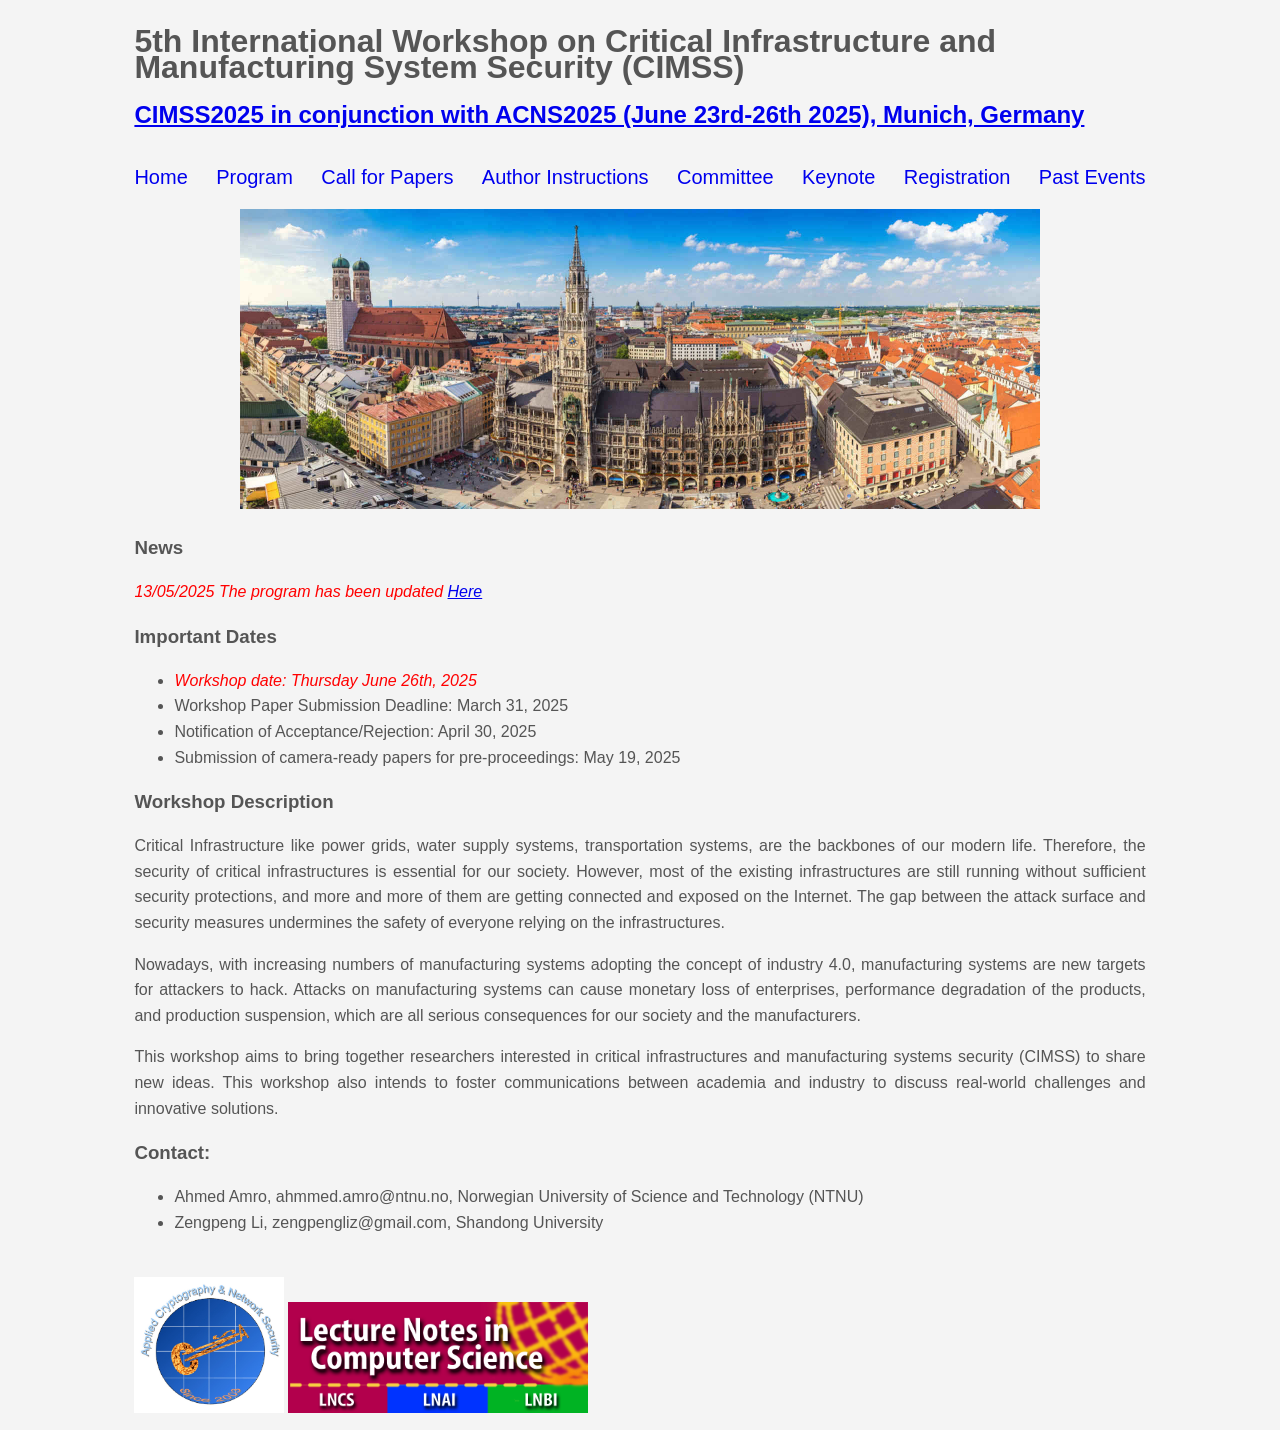
<file: index.html>
<!DOCTYPE HTML>

<html>
	<head>
		<title>CIMSS2025 Workshop</title>
		<meta name="description" content="Homepage of CIMSS workshop" />
		<meta name="keyword" content="Criticial Infrastructure, Manufacturing System, Security, Cyber-Physical System Security, Industrial IoT">
		<link rel="stylesheet" type="text/css" href="css/style.css">
	</head>
	<body>

		<div class="container">
			<header id="main_header">
				<h1>5th International Workshop on Critical Infrastructure and Manufacturing System Security (CIMSS)</h1>
				<h2><a href="https://acns2025.fordaysec.de/" target="_blank">CIMSS2025 in conjunction with ACNS2025 (June 23rd-26th 2025), Munich, Germany </a></h2>
			</header>

			<nav id="navbar">
				<ul>
					<li> <a href="#">Home</a></li>
					<li> <a href="contents/program.html">Program</a></li>
					<li> <a href="contents/cfp.html">Call for Papers</a></li>
					<li> <a href="contents/author.html">Author Instructions</a></li>
					<li> <a href="contents/committee.html">Committee</a></li>
					<!-- need to be updated later：-->
					<li> <a href="contents/keynote.html">Keynote</a></li>
					<li> <a href="http://acns2025.fordaysec.de/registration/">Registration</a></li>
					<li> <a href="contents/past_events.html">Past Events</a></li>

				</ul>

			</nav>

			<div id="main_pic">
				<img src="images/Munich.png" alt="Munich" width="800" />
			</div>

			<h3>News</h3>
			
			<p><em>13/05/2025 The program has been updated <a href="https://cimssworkshop.github.io/contents/program.html">Here</a></em></p>

			<!-- TBA
			<div class="highlight">
				<h3><a href=""> Click here for a CFP flyer. Please feel free to print and distribute it! </a></h3>
			</div>

			-->
			<h3>Important Dates</h3>
			<ul>

				<li> <em>Workshop date: Thursday June 26th, 2025</em></li>
				<li> Workshop Paper Submission Deadline: March 31, 2025</li>
				<li> Notification of Acceptance/Rejection: April 30, 2025</li>
				<li> Submission of camera-ready papers for pre-proceedings: May 19, 2025</li>
			</ul>

			<h3>Workshop Description</h3>
			<p align="justify">Critical Infrastructure like power grids, water supply systems, transportation systems, are the backbones of our modern life. Therefore, the security of critical infrastructures is essential for our society. However, most of the existing infrastructures are still running without sufficient security protections, and more and more of them are getting connected and exposed on the Internet. The gap between the attack surface and security measures undermines the safety of everyone relying on the infrastructures.</p>

			<p align="justify">Nowadays, with increasing numbers of manufacturing systems adopting the concept of industry 4.0, manufacturing systems are new targets for attackers to hack. Attacks on manufacturing systems can cause monetary loss of enterprises, performance degradation of the products, and production suspension, which are all serious consequences for our society and the manufacturers.</p>

			<p align="justify">This workshop aims to bring together researchers interested in critical infrastructures and manufacturing systems security (CIMSS) to share new ideas. This workshop also intends to foster communications between academia and industry to discuss real-world challenges and innovative solutions.</p>

			<h3>Contact: </h3>
			<ul>
				<li>Ahmed Amro, ahmmed.amro@ntnu.no, Norwegian University of Science and Technology (NTNU)</li>
				<li>Zengpeng Li, zengpengliz@gmail.com, Shandong University</li>
			</ul>


			<br>

			<footer id="main_footer">
				<img src="images/acns-logo_L.jpg" alt="ACNS Logo" width="150" />
				<img src="images/LNCS-Logo.jpg" alt="LNCS Logo" width="300" />
			</footer>
		</div>

	</body>
</html>
</file>
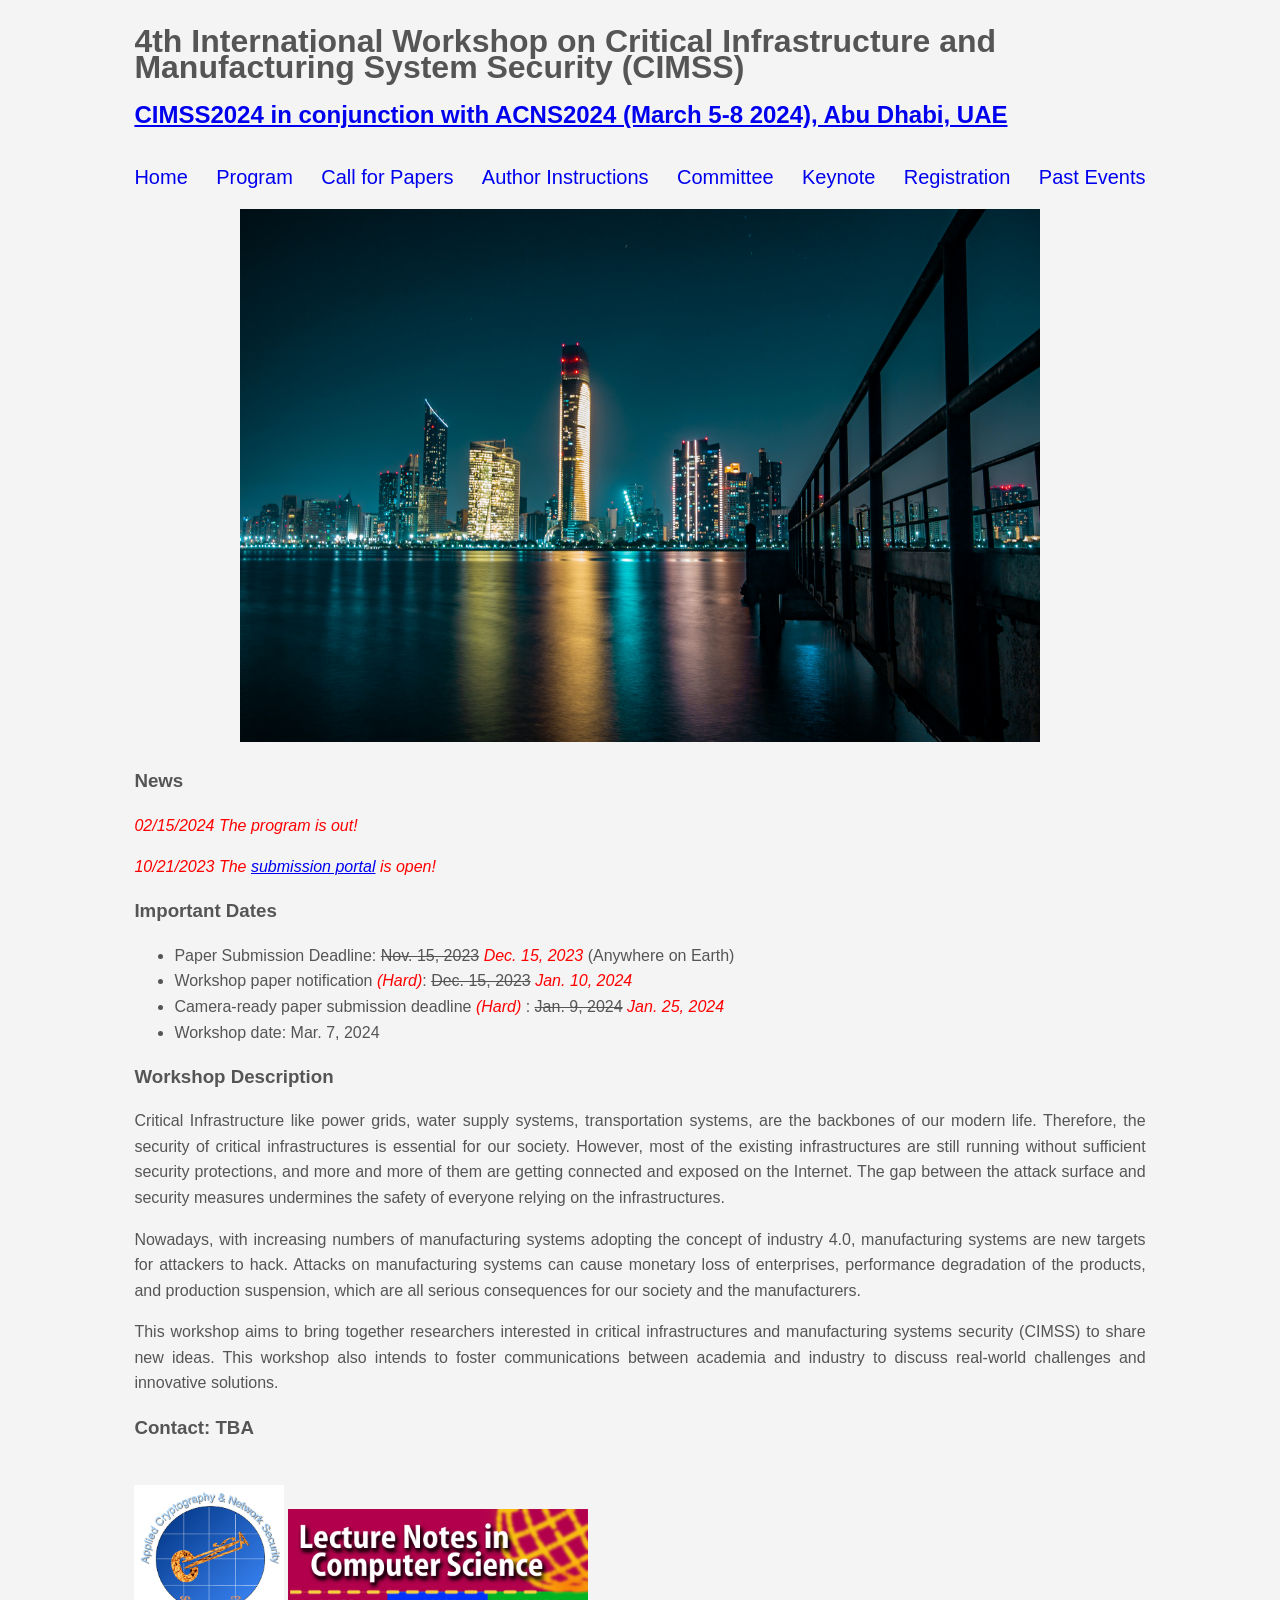
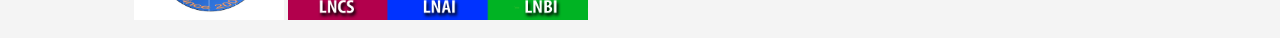
<file: contents/CIMSS2024/index.html>
<!DOCTYPE HTML>

<html>
	<head>
		<title>CIMSS2024 Workshop</title>
		<meta name="description" content="Homepage of CIMSS workshop" />
		<meta name="keyword" content="Criticial Infrastracture, Manufacturing System, Security, Cyber-Physical System Security, Industrial IoT">
		<link rel="stylesheet" type="text/css" href="css/style.css">
	</head>
	<body>

		<div class="container">
			<header id="main_header">
				<h1>4th International Workshop on Critical Infrastructure and Manufacturing System Security (CIMSS)</h1>
				<h2><a href="https://wp.nyu.edu/acns2024/" target="_blank">CIMSS2024 in conjunction with ACNS2024 (March 5-8 2024), Abu Dhabi, UAE </a></h2>
			</header>

			<nav id="navbar">
				<ul>
					<li> <a href="#">Home</a></li>
					<li> <a href="contents/program.html">Program</a></li>
					<li> <a href="contents/cfp.html">Call for Papers</a></li>
					<li> <a href="contents/author.html">Author Instructions</a></li>
					<li> <a href="contents/committee.html">Committee</a></li>
					<!-- need to be updated later：-->
					<li> <a href="contents/keynote.html">Keynote</a></li>
					<li> <a href="https://wp.nyu.edu/acns2024/registration/">Registration</a></li>
					<li> <a href="contents/past_events.html">Past Events</a></li>

				</ul>

			</nav>

			<div id="main_pic">
				<img src="images/abu_dhabi.jpg" alt="" width="800" />
			</div>

			<h3>News</h3>
			<p><em>02/15/2024 The program is out!</em></p>
			<p><em>10/21/2023 The <a href="https://easychair.org/conferences/?conf=4thcimss">submission portal</a> is open!</em></p>

			<!-- TBA
			<div class="highlight">
				<h3><a href=""> Click here for a CFP flyer. Please feel free to print and distribute it! </a></h3>
			</div>

			-->
			<h3>Important Dates</h3>
			<ul>

				<li> Paper Submission Deadline: <s>Nov. 15, 2023</s> <em> Dec. 15, 2023</em> (Anywhere on Earth) </li>
				<li> Workshop paper notification<em> (Hard)</em>: <s>Dec. 15, 2023</s> <em> Jan. 10, 2024 </em> </li>
				<li> Camera-ready paper submission deadline<em> (Hard) </em>: <s>Jan. 9, 2024</s> <em> Jan. 25, 2024</em> </li>
				<li> Workshop date: Mar. 7, 2024 </li>
			</ul>

			<h3>Workshop Description</h3>
			<p align="justify">Critical Infrastructure like power grids, water supply systems, transportation systems, are the backbones of our modern life. Therefore, the security of critical infrastructures is essential for our society. However, most of the existing infrastructures are still running without sufficient security protections, and more and more of them are getting connected and exposed on the Internet. The gap between the attack surface and security measures undermines the safety of everyone relying on the infrastructures.</p>

			<p align="justify">Nowadays, with increasing numbers of manufacturing systems adopting the concept of industry 4.0, manufacturing systems are new targets for attackers to hack. Attacks on manufacturing systems can cause monetary loss of enterprises, performance degradation of the products, and production suspension, which are all serious consequences for our society and the manufacturers.</p>

			<p align="justify">This workshop aims to bring together researchers interested in critical infrastructures and manufacturing systems security (CIMSS) to share new ideas. This workshop also intends to foster communications between academia and industry to discuss real-world challenges and innovative solutions.</p>

			<h3>Contact: TBA</h3>


			<br>

			<footer id="main_footer">
				<img src="images/acns-logo_L.jpg" alt="ACNS Logo" width="150" />
				<img src="images/LNCS-Logo.jpg" alt="LNCS Logo" width="300" />
			</footer>
		</div>

	</body>
</html>
</file>
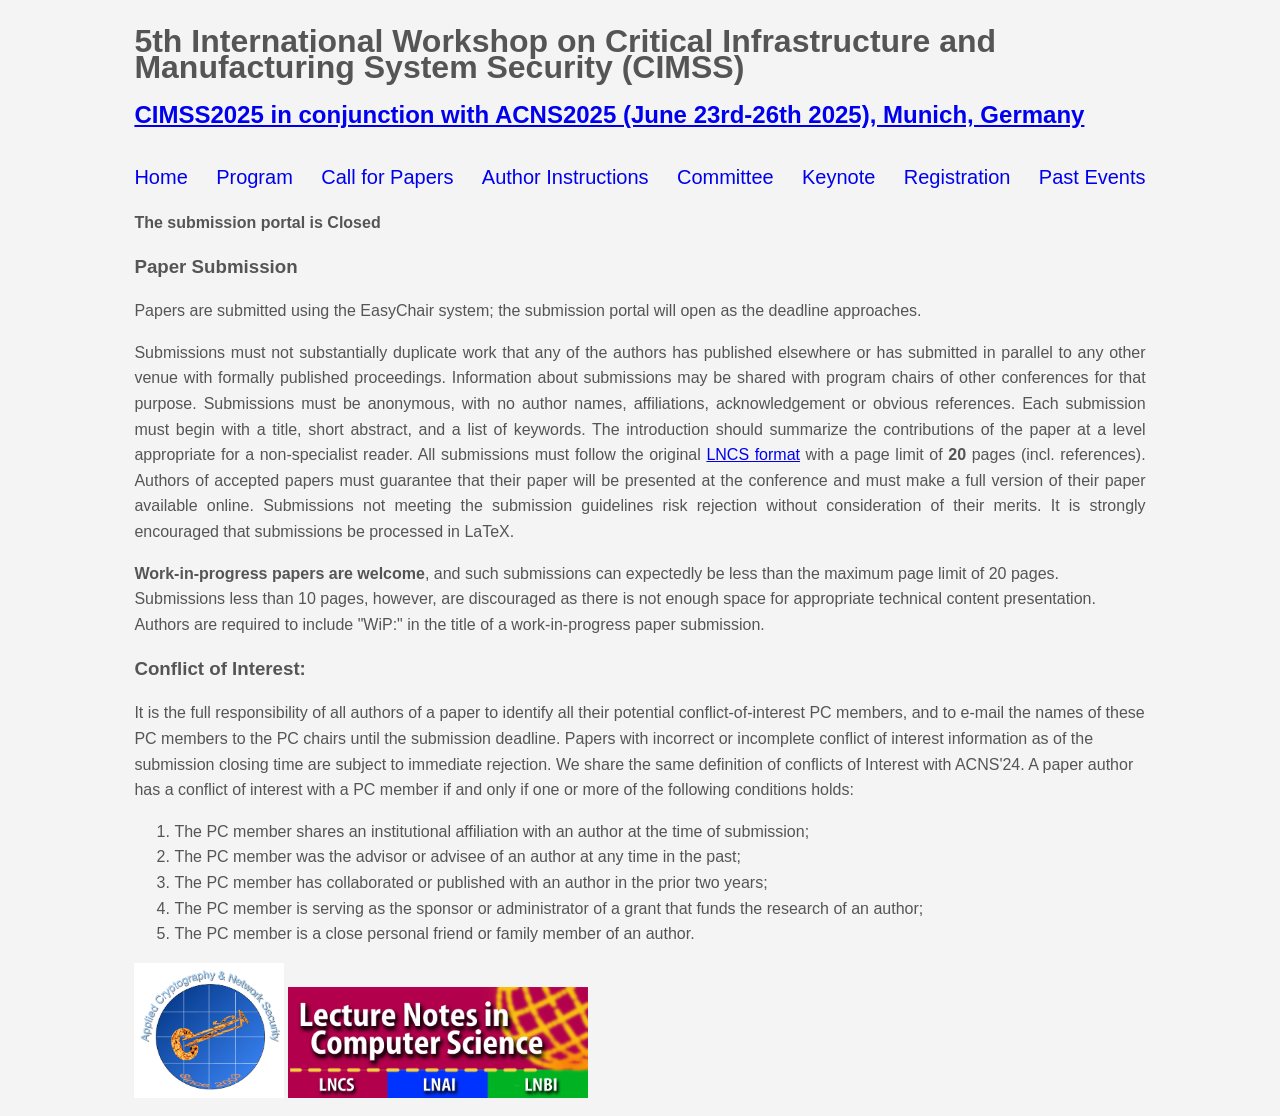
<file: contents/author.html>
<!DOCTYPE HTML>

<html>
	<head>
		<title>CIMSS2025 Author Information</title>
		<meta name="description" content="Homepage of CIMSS workshop" />
		<meta name="keyword" content="Criticial Infrastracture, Manufacturing System, Security, Cyber-Physical System Security, Industrial IoT">
		<link rel="stylesheet" type="text/css" href="../css/style.css">
	</head>
	<body>

		<div class="container">
			<header id="main_header">
				<h1>5th International Workshop on Critical Infrastructure and Manufacturing System Security (CIMSS)</h1>
				<h2><a href="https://acns2025.fordaysec.de/" target="_blank">CIMSS2025 in conjunction with ACNS2025 (June 23rd-26th 2025), Munich, Germany </a></h2>
			</header>

			<nav id="navbar">

				<ul>
					<li> <a href="../index.html">Home</a></li>
					<li> <a href="program.html">Program</a></li>
					<li> <a href="cfp.html">Call for Papers</a></li>
					<li> <a href="author.html">Author Instructions</a></li>
					<li> <a href="committee.html">Committee</a></li>
					<li> <a href="keynote.html">Keynote</a></li>
					<li> <a href="https://acns2025.fordaysec.de/registration/">Registration</a></li>

					<li> <a href="past_events.html">Past Events</a></li>
				</ul>

			</nav>

			<p> <b>  The submission portal is Closed </b></p>
		

			<h3> Paper Submission </h3>
			<p> Papers are submitted using the EasyChair system; the submission portal will open as the deadline approaches. </p>  
		
			<p align="justify"> Submissions must not substantially duplicate work that any of the authors has published elsewhere or has submitted in parallel to any other venue with formally published proceedings.  Information about submissions may be shared with program chairs of other conferences for that purpose. Submissions must be anonymous, with no author names, affiliations, acknowledgement or obvious references.  Each submission must begin with a title, short abstract, and a list of keywords. The introduction should summarize the contributions of the paper at a level appropriate for a non-specialist reader.  All submissions must follow the original <a href="https://www.springer.com/gp/computer-science/lncs/conference-proceedings-guidelines" target="_blank">LNCS format</a> with a page limit of <b>20</b> pages (incl. references). Authors of accepted papers must guarantee that their paper will be presented at the conference and must make a full version of their paper available online.  Submissions not meeting the submission guidelines risk rejection without consideration of their merits. It is strongly encouraged that submissions be processed in LaTeX.</p>
			<p> <b>Work-in-progress papers are welcome</b>, and such submissions can expectedly be less than the maximum page limit of 20 pages. Submissions less than 10 pages, however, are discouraged as there is not enough space for appropriate technical content presentation. Authors are required to include "WiP:" in the title of a work-in-progress paper submission.</p>

			<h3> Conflict of Interest: </h3>
			<p> It is the full responsibility of all authors of a paper to identify all their potential conflict-of-interest PC members, and to e-mail the names of these PC members to the PC chairs until the submission deadline. Papers with incorrect or incomplete conflict of interest information as of the submission closing time are subject to immediate rejection. We share the same definition of conflicts of Interest with ACNS'24. A paper author has a conflict of interest with a PC member if and only if one or more of the following conditions holds:</p>
			<ol>
				<li> The PC member shares an institutional affiliation with an author at the time of submission; </li>
				<li> The PC member was the advisor or advisee of an author at any time in the past; </li>
				<li> The PC member has collaborated or published with an author in the prior two years; </li>
				<li> The PC member is serving as the sponsor or administrator of a grant that funds the research of an author; </li>
				<li> The PC member is a close personal friend or family member of an author.</li>
			</ol>
			<footer id="main_footer">
				<img src="../images/acns-logo_L.jpg" alt="ACNS Logo" width="150" />
				<img src="../images/LNCS-Logo.jpg" alt="LNCS Logo" width="300" />
			</footer>
		</div>
	</body>
</html>
</file>
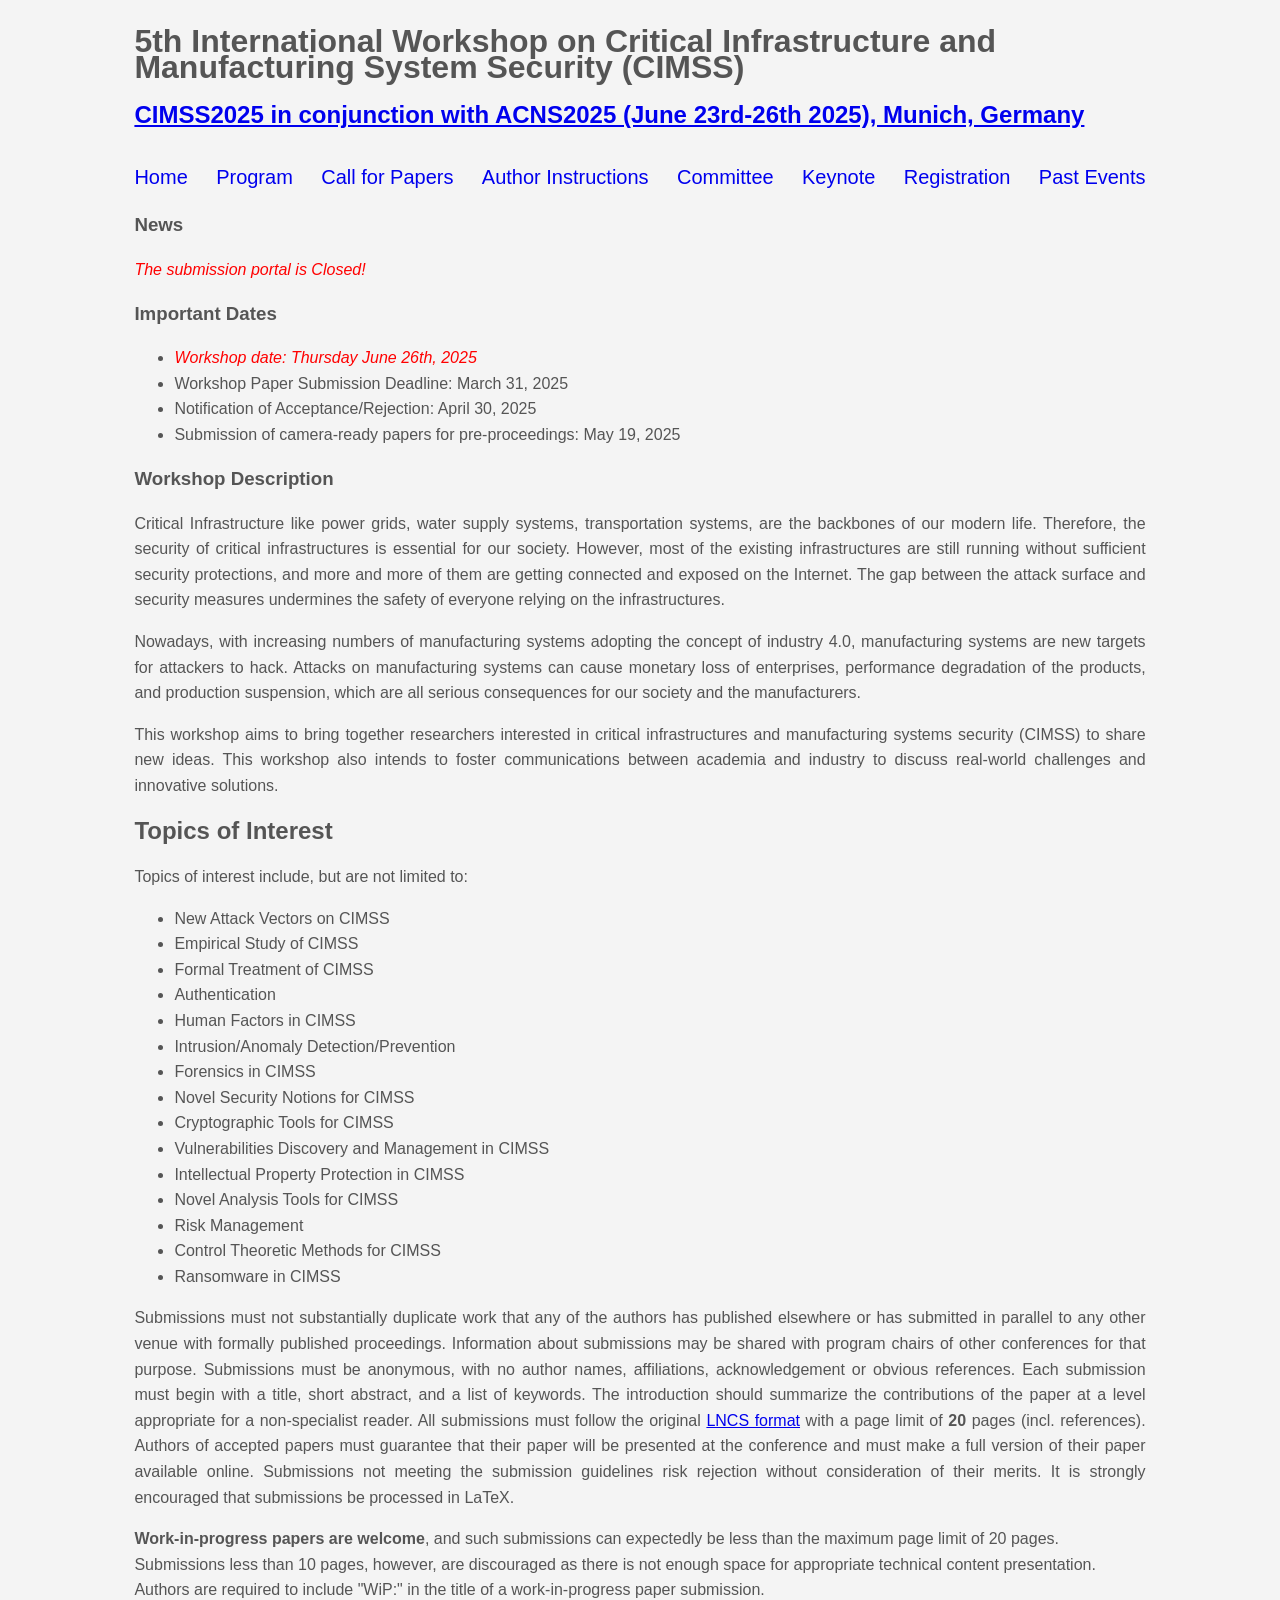
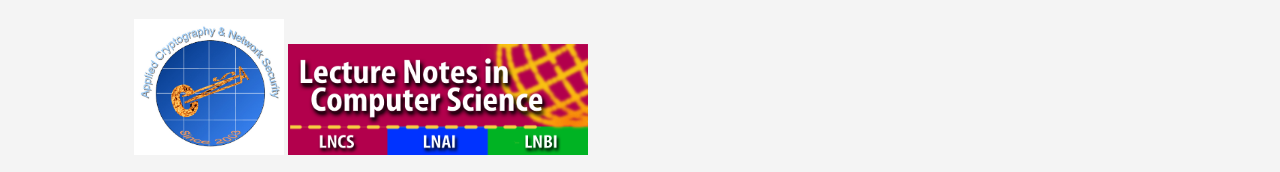
<file: contents/cfp.html>
<!DOCTYPE HTML>

<html>
	<head>
		<title>CIMSS2025 Call For Papers</title>
		<meta name="description" content="Homepage of CIMSS workshop" />
		<meta name="keyword" content="Criticial Infrastracture, Manufacturing System, Security, Cyber-Physical System Security, Industrial IoT">
		<link rel="stylesheet" type="text/css" href="../css/style.css">
	</head>
	<body>

		<div class="container">
			<header id="main_header">
				<h1>5th International Workshop on Critical Infrastructure and Manufacturing System Security (CIMSS)</h1>
				<h2><a href="https://acns2025.fordaysec.de/" target="_blank">CIMSS2025 in conjunction with ACNS2025 (June 23rd-26th 2025), Munich, Germany </a></h2>
			</header>

			<nav id="navbar">

				<ul>
					<li> <a href="../index.html">Home</a></li>
					<li> <a href="program.html">Program</a></li>
					<li> <a href="cfp.html">Call for Papers</a></li>
					<li> <a href="author.html">Author Instructions</a></li>
					<li> <a href="committee.html">Committee</a></li>
					<li> <a href="keynote.html">Keynote</a></li>
					<li> <a href="https://acns2025.fordaysec.de/registration/">Registration</a></li>

					<li> <a href="past_events.html">Past Events</a></li>
				</ul>

			</nav>

			<!-- TBA CFP
			<div class="highlight">
				<h3><a href="../files/CIMSS23_CFP.pdf"> <em>Click here for a CFP flyer. Please feel free to print and distribute it! </em></a></h3>
			</div>
			-->

			<h3>News</h3>
			<p><em>The submission portal is Closed!</em></p>


			<h3>Important Dates</h3>
			<ul>
				<li> <em>Workshop date: Thursday June 26th, 2025</em></li>
				<li> Workshop Paper Submission Deadline: March 31, 2025</li>
				<li> Notification of Acceptance/Rejection: April 30, 2025</li>
				<li> Submission of camera-ready papers for pre-proceedings: May 19, 2025</li>
			</ul>

			<h3>Workshop Description</h3>
			<p align="justify">Critical Infrastructure like power grids, water supply systems, transportation systems, are the backbones of our modern life. Therefore, the security of critical infrastructures is essential for our society. However, most of the existing infrastructures are still running without sufficient security protections, and more and more of them are getting connected and exposed on the Internet. The gap between the attack surface and security measures undermines the safety of everyone relying on the infrastructures.</p>

			<p align="justify">Nowadays, with increasing numbers of manufacturing systems adopting the concept of industry 4.0, manufacturing systems are new targets for attackers to hack. Attacks on manufacturing systems can cause monetary loss of enterprises, performance degradation of the products, and production suspension, which are all serious consequences for our society and the manufacturers.</p>

			<p align="justify">This workshop aims to bring together researchers interested in critical infrastructures and manufacturing systems security (CIMSS) to share new ideas. This workshop also intends to foster communications between academia and industry to discuss real-world challenges and innovative solutions.</p>

			<h2> Topics of Interest </h2>
			Topics of interest include, but are not limited to:
			<ul>
				<li> New Attack Vectors on CIMSS</li>
				<li> Empirical Study of CIMSS</li>
				<li> Formal Treatment of CIMSS</li>
				<li> Authentication</li>
				<li> Human Factors in CIMSS </li>
				<li> Intrusion/Anomaly Detection/Prevention </li>
				<li> Forensics in CIMSS </li>
				<li> Novel Security Notions for CIMSS </li>
				<li> Cryptographic Tools for CIMSS </li>
				<li> Vulnerabilities Discovery and Management in CIMSS </li>
				<li> Intellectual Property Protection in CIMSS </li>
				<li> Novel Analysis Tools for CIMSS </li>
				<li> Risk Management </li>
				<li> Control Theoretic Methods for CIMSS </li>
				<li> Ransomware in CIMSS </li>
			</ul>

			<p align="justify"> Submissions must not substantially duplicate work that any of the authors has published elsewhere or has submitted in parallel to any other venue with formally published proceedings.  Information about submissions may be shared with program chairs of other conferences for that purpose. Submissions must be anonymous, with no author names, affiliations, acknowledgement or obvious references.  Each submission must begin with a title, short abstract, and a list of keywords. The introduction should summarize the contributions of the paper at a level appropriate for a non-specialist reader.  All submissions must follow the original <a href="https://www.springer.com/gp/computer-science/lncs/conference-proceedings-guidelines" target="_blank">LNCS format</a> with a page limit of <b>20</b> pages (incl. references). Authors of accepted papers must guarantee that their paper will be presented at the conference and must make a full version of their paper available online.  Submissions not meeting the submission guidelines risk rejection without consideration of their merits. It is strongly encouraged that submissions be processed in LaTeX.</p>
			<p> <b>Work-in-progress papers are welcome</b>, and such submissions can expectedly be less than the maximum page limit of 20 pages. Submissions less than 10 pages, however, are discouraged as there is not enough space for appropriate technical content presentation. Authors are required to include "WiP:" in the title of a work-in-progress paper submission.</p>
			<!--
			<p> A <em> best paper award </em> will be selected from all workshops in conjunction with ACNS2023.</p>
			<p> <b>The accepted papers will have post-proceedings published by Springer in the LNCS series. </b></p>

			-->
			<footer id="main_footer">
				<img src="../images/acns-logo_L.jpg" alt="ACNS Logo" width="150" />
				<img src="../images/LNCS-Logo.jpg" alt="LNCS Logo" width="300" />
			</footer>

		</div>
	</body>
</html>
</file>
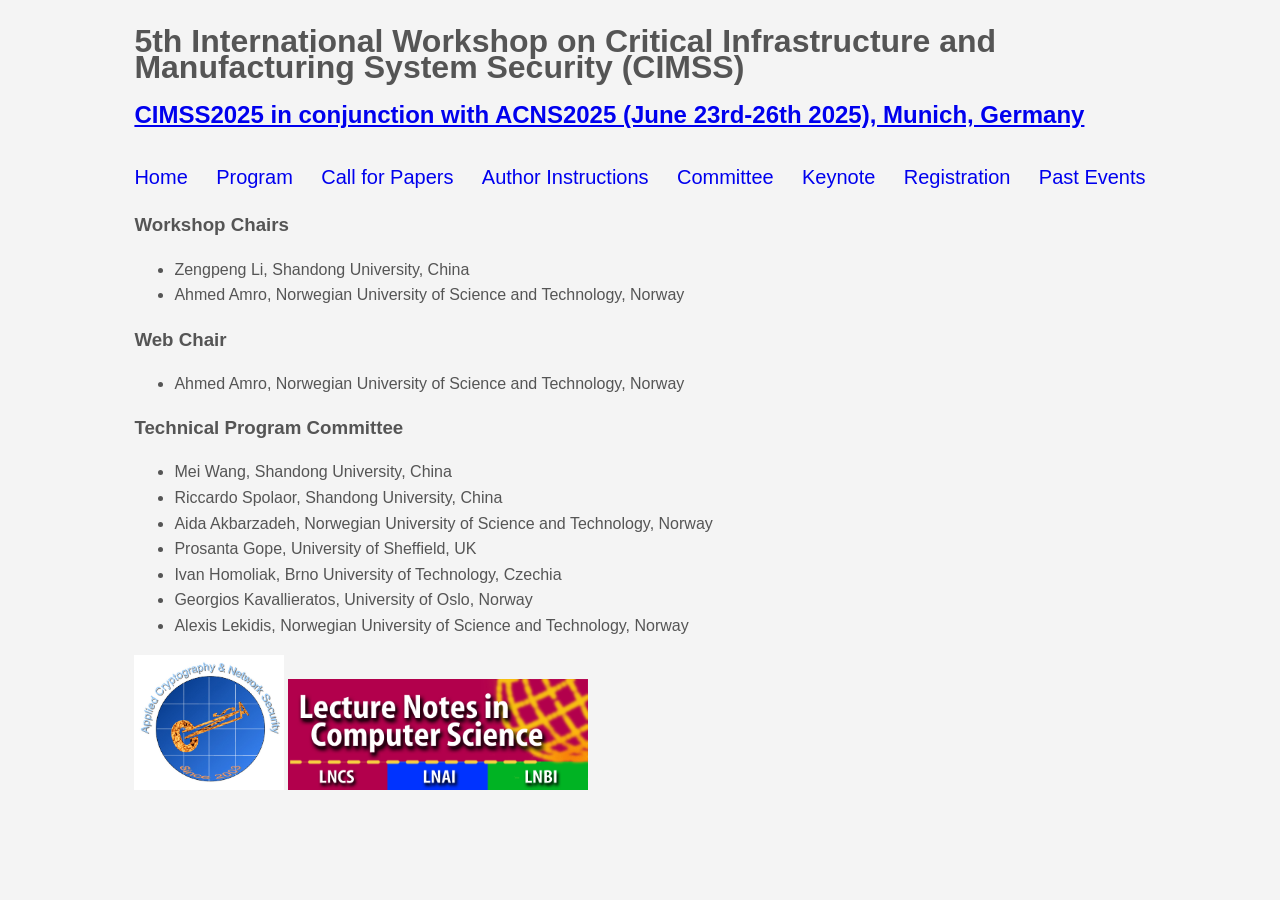
<file: contents/committee.html>
<!DOCTYPE HTML>

<html>
	<head>
		<title>CIMSS2025 Committee</title>
		<meta name="description" content="Homepage of CIMSS workshop" />
		<meta name="keyword" content="Criticial Infrastracture, Manufacturing System, Security, Cyber-Physical System Security, Industrial IoT">
		<link rel="stylesheet" type="text/css" href="../css/style.css">
	</head>
	<body>

		<div class="container">
			<header id="main_header">
				<h1>5th International Workshop on Critical Infrastructure and Manufacturing System Security (CIMSS)</h1>
				<h2><a href="https://acns2025.fordaysec.de/" target="_blank">CIMSS2025 in conjunction with ACNS2025 (June 23rd-26th 2025), Munich, Germany </a></h2>
			</header>

			<nav id="navbar">

				<ul>
					<li> <a href="../index.html">Home</a></li>
					<li> <a href="program.html">Program</a></li>
					<li> <a href="cfp.html">Call for Papers</a></li>
					<li> <a href="author.html">Author Instructions</a></li>
					<li> <a href="committee.html">Committee</a></li>
					<li> <a href="keynote.html">Keynote</a></li>
					<li> <a href="http://acns2025.fordaysec.de/registration/">Registration</a></li>
					<li> <a href="past_events.html">Past Events</a></li>

				</ul>

			</nav>

			<h3>Workshop Chairs</h3>
			<ul>
				<li> Zengpeng Li, Shandong University, China </li>
				<li> Ahmed Amro, Norwegian University of Science and Technology, Norway </li>
			</ul>

			<h3>Web Chair</h3>
			<ul>
				<li> Ahmed Amro, Norwegian University of Science and Technology, Norway </li>
			</ul>

			<h3>Technical Program Committee</h3>
			<ul>
				<li> Mei Wang, Shandong University, China </li> 
                                <li> Riccardo Spolaor, Shandong University, China </li>
				<li> Aida Akbarzadeh, Norwegian University of Science and Technology, Norway</li>
				<li> Prosanta Gope, University of Sheffield, UK</li>
				<li> Ivan Homoliak, Brno University of Technology, Czechia</li>
				<li> Georgios Kavallieratos, University of Oslo, Norway</li>
				<li> Alexis Lekidis, Norwegian University of Science and Technology, Norway</li>
                                
			</ul>


			<footer id="main_footer">
				<img src="../images/acns-logo_L.jpg" alt="ACNS Logo" width="150" />
				<img src="../images/LNCS-Logo.jpg" alt="LNCS Logo" width="300" />
			</footer>

		</div>
	</body>
</html>
</file>
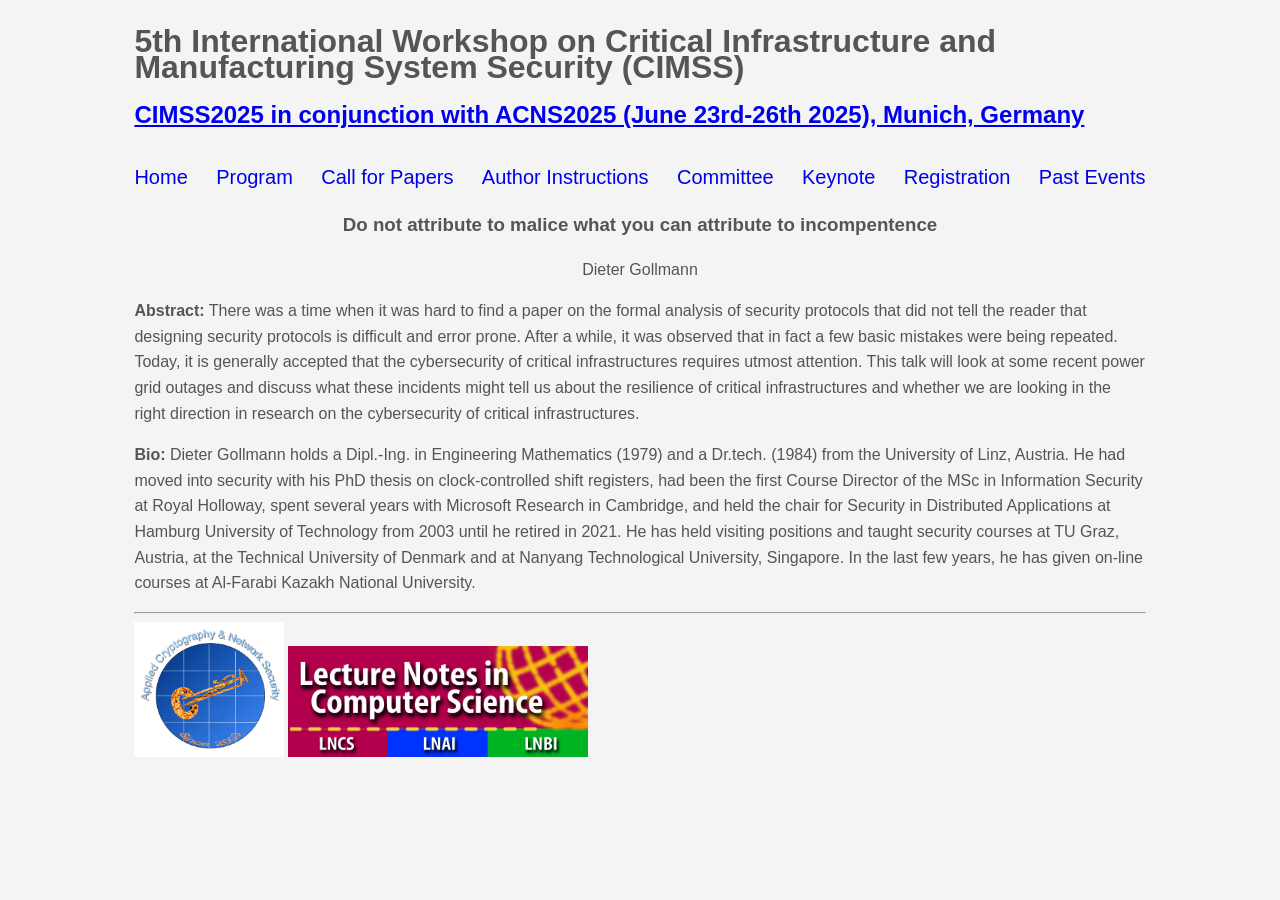
<file: contents/keynote.html>
<!DOCTYPE HTML>

<html>
	<head>
		<title>CIMSS2025 Keynote</title>
		<meta name="description" content="Homepage of CIMSS workshop" />
		<meta name="keyword" content="Criticial Infrastracture, Manufacturing System, Security, Cyber-Physical System Security, Industrial IoT">
		<link rel="stylesheet" type="text/css" href="../css/style.css">
	</head>
	<body>

		<div class="container">
			<header id="main_header">
				<h1>5th International Workshop on Critical Infrastructure and Manufacturing System Security (CIMSS)</h1>
				<h2><a href="https://acns2025.fordaysec.de/" target="_blank">CIMSS2025 in conjunction with ACNS2025 (June 23rd-26th 2025), Munich, Germany </a></h2>
			</header>

			<nav id="navbar">

				<ul>
					<li> <a href="../index.html">Home</a></li>
					<li> <a href="program.html">Program</a></li>
					<li> <a href="cfp.html">Call for Papers</a></li>
					<li> <a href="author.html">Author Instructions</a></li>
					<li> <a href="committee.html">Committee</a></li>
					<li> <a href="keynote.html">Keynote</a></li>
					<li> <a href="https://acns2025.fordaysec.de/registration/">Registration</a></li>
					<li> <a href="past_events.html">Past Events</a></li>
				</ul>

			</nav>


			<section class="main">
				<div class="highlight">
					<h3>Do not attribute to malice what you can attribute to incompentence</h3>
					<p>Dieter Gollmann</p>
				</div>


				<p><strong>Abstract:</strong> 
				There was a time when it was hard to find a paper on the formal analysis of security protocols that did not tell the reader that designing security protocols is difficult and error prone. After a while, it was observed that in fact a few basic mistakes were being repeated. Today, it is generally accepted that the cybersecurity of critical infrastructures requires utmost attention. This talk will look at some recent power grid outages and discuss what these incidents might tell us about the resilience of critical infrastructures and whether we are looking in the right direction in research on the cybersecurity of critical infrastructures.
				</p>

				<p><strong>Bio:</strong> 
				Dieter Gollmann holds a Dipl.-Ing. in Engineering Mathematics (1979) and a Dr.tech. (1984) from the University of Linz, Austria. He had moved into security with his PhD thesis on clock-controlled shift registers, had been the first Course Director of the MSc in Information Security at Royal Holloway, spent several years with Microsoft Research in Cambridge, and held the chair for Security in Distributed Applications at Hamburg University of Technology from 2003 until he retired in 2021. He has held visiting positions and taught security courses at TU Graz, Austria, at the Technical University of Denmark and at Nanyang Technological University, Singapore. In the last few years, he has given on-line courses at Al-Farabi Kazakh National University.
				<hr/>


			</section>



			<footer id="main_footer">
				<img src="../images/acns-logo_L.jpg" alt="ACNS Logo" width="150" />
				<img src="../images/LNCS-Logo.jpg" alt="LNCS Logo" width="300" />
			</footer>

		</div>
	</body>
</html>
</file>
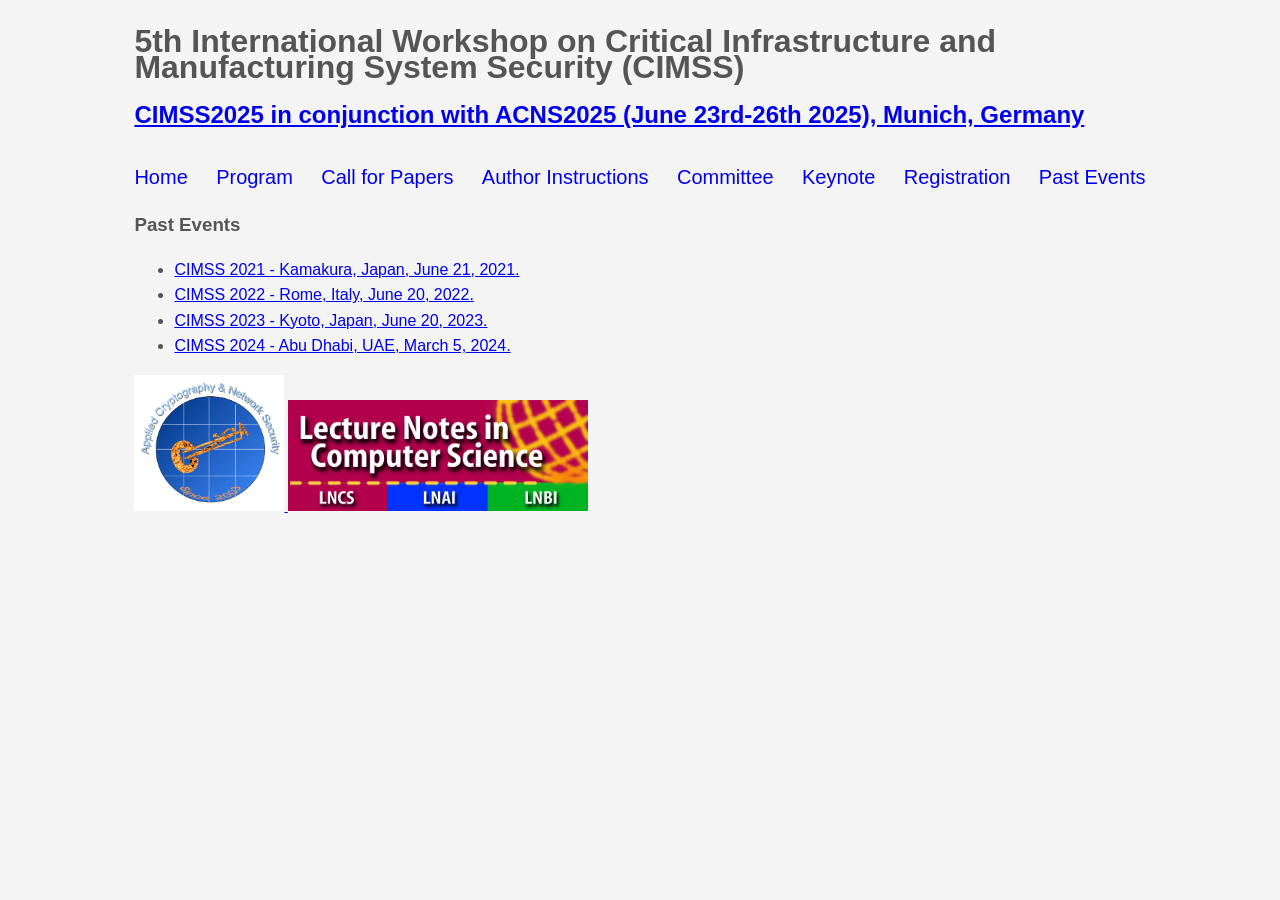
<file: contents/past_events.html>
<!DOCTYPE HTML>

<html>
	<head>
		<title>CIMSS2025 Past Events</title>
		<meta name="description" content="Homepage of CIMSS workshop" />
		<meta name="keyword" content="Criticial Infrastracture, Manufacturing System, Security, Cyber-Physical System Security, Industrial IoT">
		<link rel="stylesheet" type="text/css" href="../css/style.css">
	</head>
	<body>

		<div class="container">
			<header id="main_header">
				<h1>5th International Workshop on Critical Infrastructure and Manufacturing System Security (CIMSS)</h1>
				<h2><a href="https://acns2025.fordaysec.de/" target="_blank">CIMSS2025 in conjunction with ACNS2025 (June 23rd-26th 2025), Munich, Germany </a></h2>
			</header>

			<nav id="navbar">

				<ul>
					<li> <a href="../index.html">Home</a></li>

					<li> <a href="program.html">Program</a></li>
					<li> <a href="cfp.html">Call for Papers</a></li>
					<li> <a href="author.html">Author Instructions</a></li>
					<li> <a href="committee.html">Committee</a></li>

					<li> <a href="keynote.html">Keynote</a></li>
					<li> <a href="https://acns2025.fordaysec.de/registration/">Registration</a></li>

					<li> <a href="past_events.html">Past Events</a></li>
				</ul>

			</nav>

			<h3>Past Events</h3>
			<ul>
				<li> <a href="CIMSS2021/cimss2021.html">CIMSS 2021 - Kamakura, Japan, June 21, 2021. </li>
				<li> <a href="CIMSS2022/cimss2022.html">CIMSS 2022 - Rome, Italy, June 20, 2022. </li>
				<li> <a href="CIMSS2023/cimss2023.html">CIMSS 2023 - Kyoto, Japan, June 20, 2023. </li>
				<li> <a href="CIMSS2024/cimss2024.html">CIMSS 2024 - Abu Dhabi, UAE, March 5, 2024. </li>
			</ul>


			<footer id="main_footer">
				<img src="../images/acns-logo_L.jpg" alt="ACNS Logo" width="150" />
				<img src="../images/LNCS-Logo.jpg" alt="LNCS Logo" width="300" />
			</footer>

		</div>
	</body>
</html>
</file>
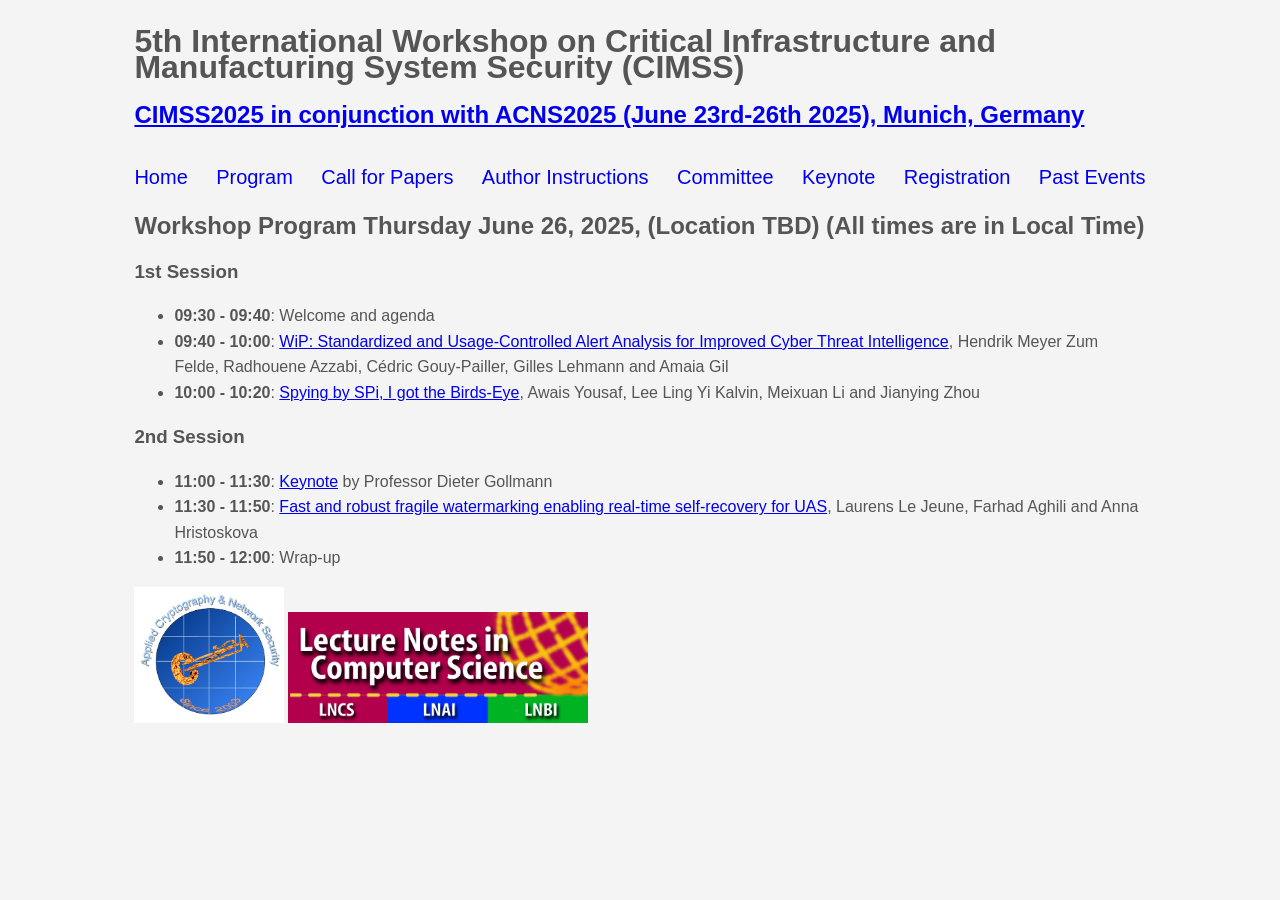
<file: contents/program.html>
<!DOCTYPE HTML>

<html>
	<head>
		<title>CIMSS2025 Program</title>
		<meta name="description" content="Homepage of CIMSS workshop" />
		<meta name="keyword" content="Criticial Infrastracture, Manufacturing System, Security, Cyber-Physical System Security, Industrial IoT">
		<link rel="stylesheet" type="text/css" href="../css/style.css">
	</head>
	<body>

		<div class="container">
			<header id="main_header">
				<h1>5th International Workshop on Critical Infrastructure and Manufacturing System Security (CIMSS)</h1>
				<h2><a href="https://acns2025.fordaysec.de/" target="_blank">CIMSS2025 in conjunction with ACNS2025 (June 23rd-26th 2025), Munich, Germany </a></h2>
			</header>

			<nav id="navbar">

				<ul>
					<li> <a href="../index.html">Home</a></li>
					<li> <a href="program.html">Program</a></li>
					<li> <a href="cfp.html">Call for Papers</a></li>
					<li> <a href="author.html">Author Instructions</a></li>
					<li> <a href="committee.html">Committee</a></li>
					<li> <a href="keynote.html">Keynote</a></li>
					<li> <a href="https://acns2025.fordaysec.de/registration/">Registration</a></li>
					<li> <a href="past_events.html">Past Events</a></li>
				</ul>

			</nav>

			<section class="main">
				<h2>Workshop Program <strong>Thursday June 26, 2025, (Location TBD)</strong> (<strong>All times are in Local Time</strong>)</h2>
				<h3>1st Session</h3>
				<ul>
					<li> <b>09:30 - 09:40</b>: Welcome and agenda</li>
					<li> <b>09:40 - 10:00</b>: <a href="https://cimssworkshop.github.io/files/CIMSS-4-Standardized and Usage-Controlled Alert Analysis for Improved Cyber Threat Intelligence.pdf" target="_blank">WiP: Standardized and Usage-Controlled Alert Analysis for Improved Cyber Threat Intelligence</a>, Hendrik Meyer Zum Felde, Radhouene Azzabi, Cédric Gouy-Pailler, Gilles Lehmann and Amaia Gil</li> 
					<li> <b>10:00 - 10:20</b>: <a href="https://cimssworkshop.github.io/files/CIMSS-1-Spying by SPi.pdf" target="_blank">Spying by SPi, I got the Birds-Eye</a>, Awais Yousaf, Lee Ling Yi Kalvin, Meixuan Li and Jianying Zhou</li>
				</ul>

				<h3>2nd Session</h3>					
				<ul>	
					<li> <b>11:00 - 11:30</b>: <a href="https://cimssworkshop.github.io/contents/keynote.html">Keynote</a> by Professor Dieter Gollmann</li>
					<li> <b>11:30 - 11:50</b>: <a href="https://cimssworkshop.github.io/files/CIMSS-2_Fast and robust fragile watermarking enabling real-time self-recovery for UAS.pdf" target="_blank">Fast and robust fragile watermarking enabling real-time self-recovery for UAS</a>, Laurens Le Jeune, Farhad Aghili and Anna Hristoskova</li>
					<li> <b>11:50 - 12:00</b>: Wrap-up</li>
					
				</ul>
			</section>


			<footer id="main_footer">
				<img src="../images/acns-logo_L.jpg" alt="ACNS Logo" width="150" />
				<img src="../images/LNCS-Logo.jpg" alt="LNCS Logo" width="300" />
			</footer>

		</div>
	</body>
</html>
</file>
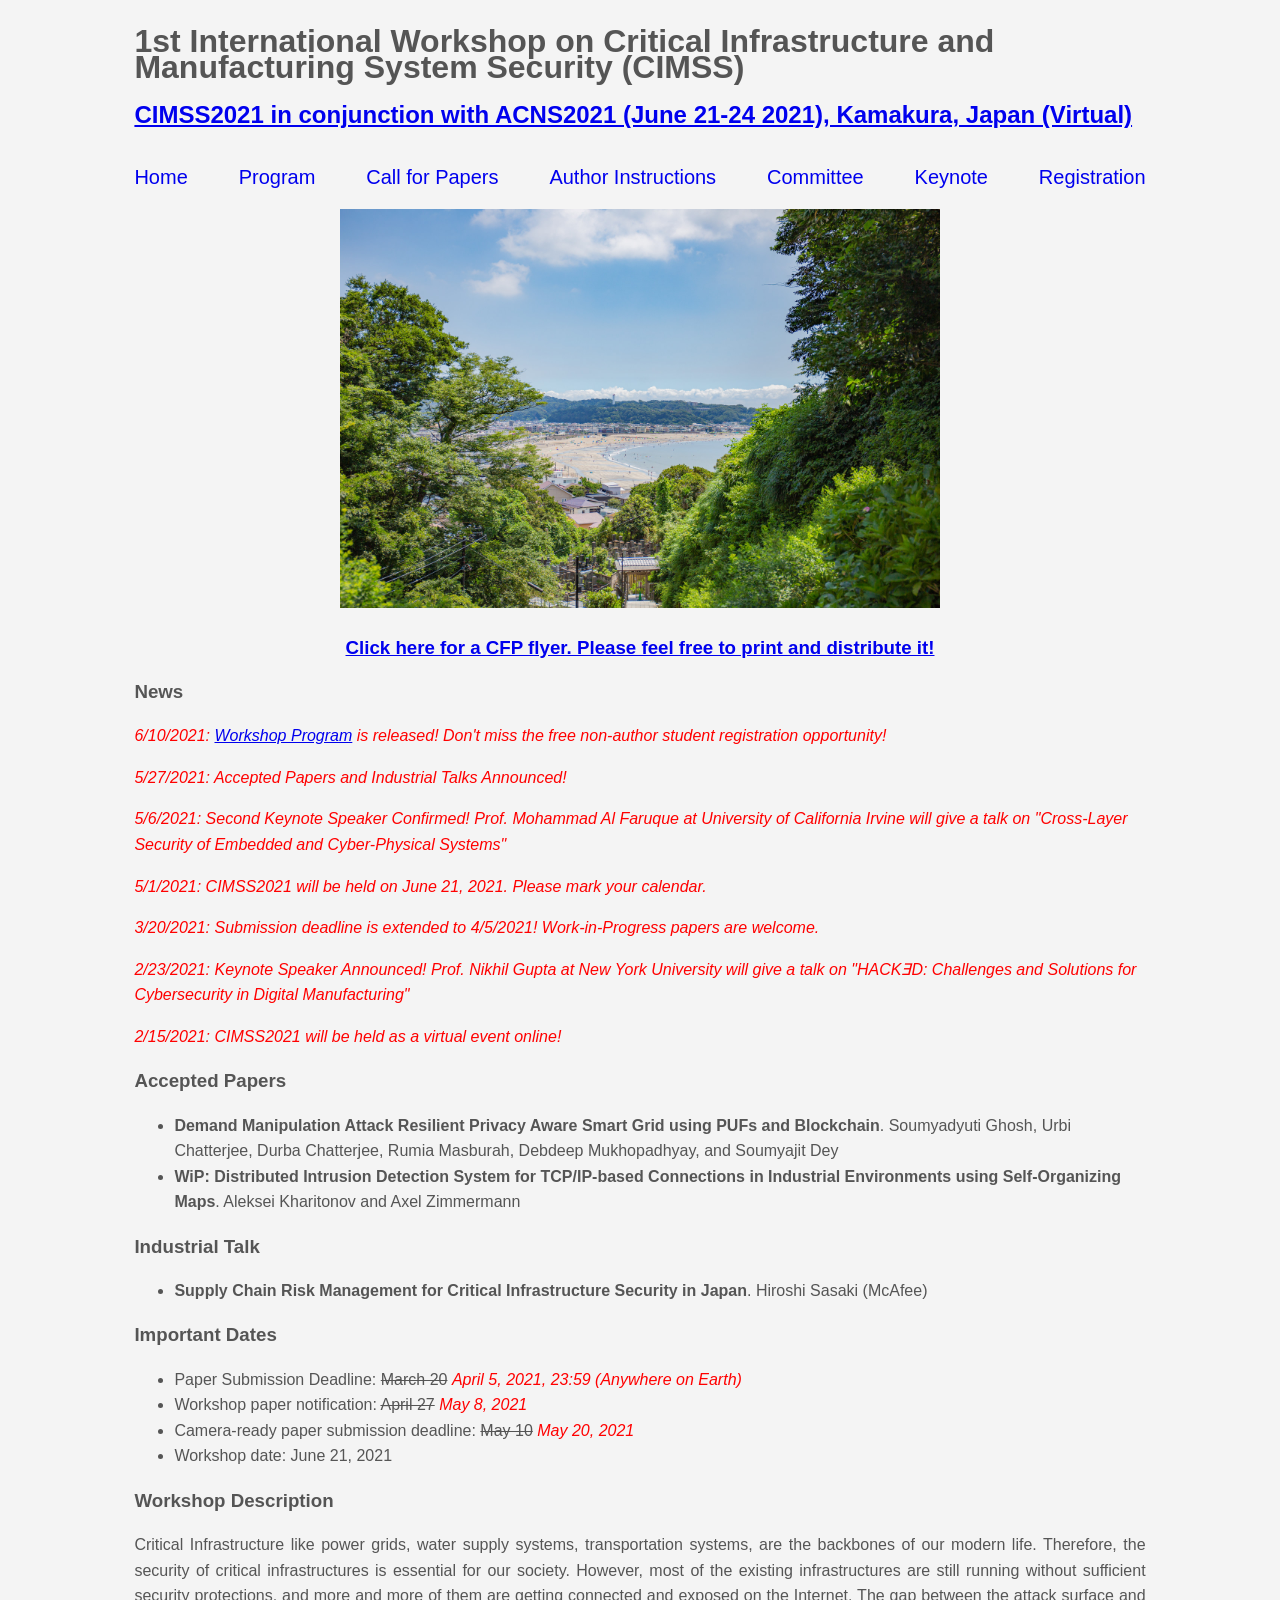
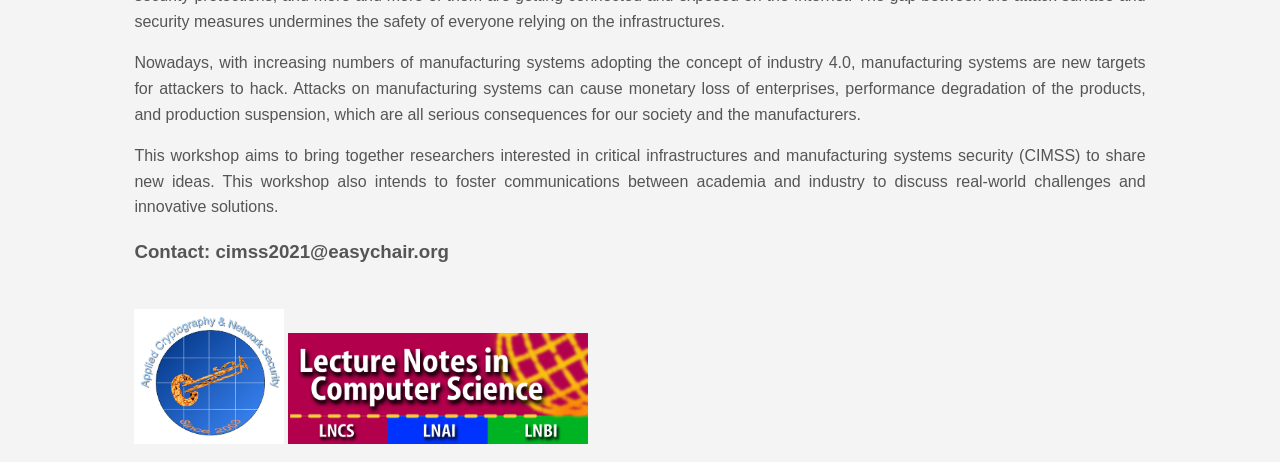
<file: contents/CIMSS2021/cimss2021.html>
<!DOCTYPE HTML>

<html>
	<head>
		<title>CIMSS2021</title>
		<meta name="description" content="Homepage of CIMSS workshop" />
		<meta name="keyword" content="Criticial Infrastracture, Manufacturing System, Security, Cyber-Physical System Security, Industrial IoT">
		<link rel="stylesheet" type="text/css" href="css/style.css">
	</head>
	<body>

		<div class="container">
			<header id="main_header">
				<h1>1st International Workshop on Critical Infrastructure and Manufacturing System Security (CIMSS)</h1>
				<h2><a href="http://sulab-sever.u-aizu.ac.jp/ACNS2021/" target="_blank">CIMSS2021 in conjunction with ACNS2021 (June 21-24 2021), Kamakura, Japan (Virtual)</a></h2>
			</header>

			<nav id="navbar">

				<ul>
					<li> <a href="#">Home</a></li>
					<li> <a href="contents/program.html">Program</a></li>
					<li> <a href="contents/cfp.html">Call for Papers</a></li>
					<li> <a href="contents/author.html">Author Instructions</a></li>
					<li> <a href="contents/committee.html">Committee</a></li>
					<li> <a href="contents/keynote.html">Keynote</a></li>
					<li> <a href="http://sulab-sever.u-aizu.ac.jp/ACNS2021/registration.html">Registration</a></li>
				</ul>

			</nav>

			<div id="main_pic">
				<img src="images/kamakura.jpg" alt="" width="600" />
			</div>


			<div class="highlight">
				<h3><a href="files/CIMSS2021_CFP_updated.pdf"> Click here for a CFP flyer. Please feel free to print and distribute it! </a></h3>
			</div>

			<h3>News</h3>
			<p><em>6/10/2021: <a href="contents/program.html">Workshop Program</a> is released! Don't miss the free non-author student registration opportunity!</em></p>
			<p><em>5/27/2021: Accepted Papers and Industrial Talks Announced!</em></p>
			<p><em>5/6/2021: Second Keynote Speaker Confirmed! Prof. Mohammad Al Faruque at University of California Irvine will give a talk on "Cross-Layer Security of Embedded and Cyber-Physical Systems"</em></p>
			<p><em>5/1/2021: CIMSS2021 will be held on June 21, 2021. Please mark your calendar.</em></p>
			<p><em>3/20/2021: Submission deadline is extended to 4/5/2021! Work-in-Progress papers are welcome.</em></p>
			<p><em>2/23/2021: Keynote Speaker Announced! Prof. Nikhil Gupta at New York University will give a talk on "HACK&#398;D: Challenges and Solutions for Cybersecurity in Digital Manufacturing"</em></p>
			<p><em>2/15/2021: CIMSS2021 will be held as a virtual event online!</em></p>


			<h3>Accepted Papers</h3>
			<ul>
				<li><strong>Demand Manipulation Attack Resilient Privacy Aware Smart Grid using PUFs and Blockchain</strong>. Soumyadyuti Ghosh, Urbi Chatterjee, Durba Chatterjee, Rumia Masburah, Debdeep Mukhopadhyay, and Soumyajit Dey</li>
				<li><strong>WiP: Distributed Intrusion Detection System for TCP/IP-based Connections in Industrial Environments using Self-Organizing Maps</strong>. Aleksei Kharitonov and Axel Zimmermann</li>
			</ul>

			<h3>Industrial Talk</h3>
			<ul>
				<li><strong>Supply Chain Risk Management for Critical Infrastructure Security in Japan</strong>. Hiroshi Sasaki (McAfee)</li>
			</ul>

			<h3>Important Dates</h3>
			<ul>

				<li> Paper Submission Deadline: <s>March 20</s> <em>April 5, 2021, 23:59 (Anywhere on Earth)</em></li>
				<li> Workshop paper notification: <s>April 27</s> <em>May 8, 2021 </em></li>
				<li> Camera-ready paper submission deadline: <s>May 10</s> <em> May 20, 2021 </em></li>
				<li> Workshop date: June 21, 2021 </li>
			</ul>

			<h3>Workshop Description</h3>
			<p align="justify">Critical Infrastructure like power grids, water supply systems, transportation systems, are the backbones of our modern life. Therefore, the security of critical infrastructures is essential for our society. However, most of the existing infrastructures are still running without sufficient security protections, and more and more of them are getting connected and exposed on the Internet. The gap between the attack surface and security measures undermines the safety of everyone relying on the infrastructures.</p>

			<p align="justify">Nowadays, with increasing numbers of manufacturing systems adopting the concept of industry 4.0, manufacturing systems are new targets for attackers to hack. Attacks on manufacturing systems can cause monetary loss of enterprises, performance degradation of the products, and production suspension, which are all serious consequences for our society and the manufacturers.</p>

			<p align="justify">This workshop aims to bring together researchers interested in critical infrastructures and manufacturing systems security (CIMSS) to share new ideas. This workshop also intends to foster communications between academia and industry to discuss real-world challenges and innovative solutions.</p>

			<h3>Contact: cimss2021@easychair.org</h3>


			<br>

			<footer id="main_footer">
				<img src="images/acns-logo_L.jpg" alt="ACNS Logo" width="150" />
				<img src="images/LNCS-Logo.jpg" alt="LNCS Logo" width="300" />
			</footer>
		</div>

	</body>
</html>
</file>
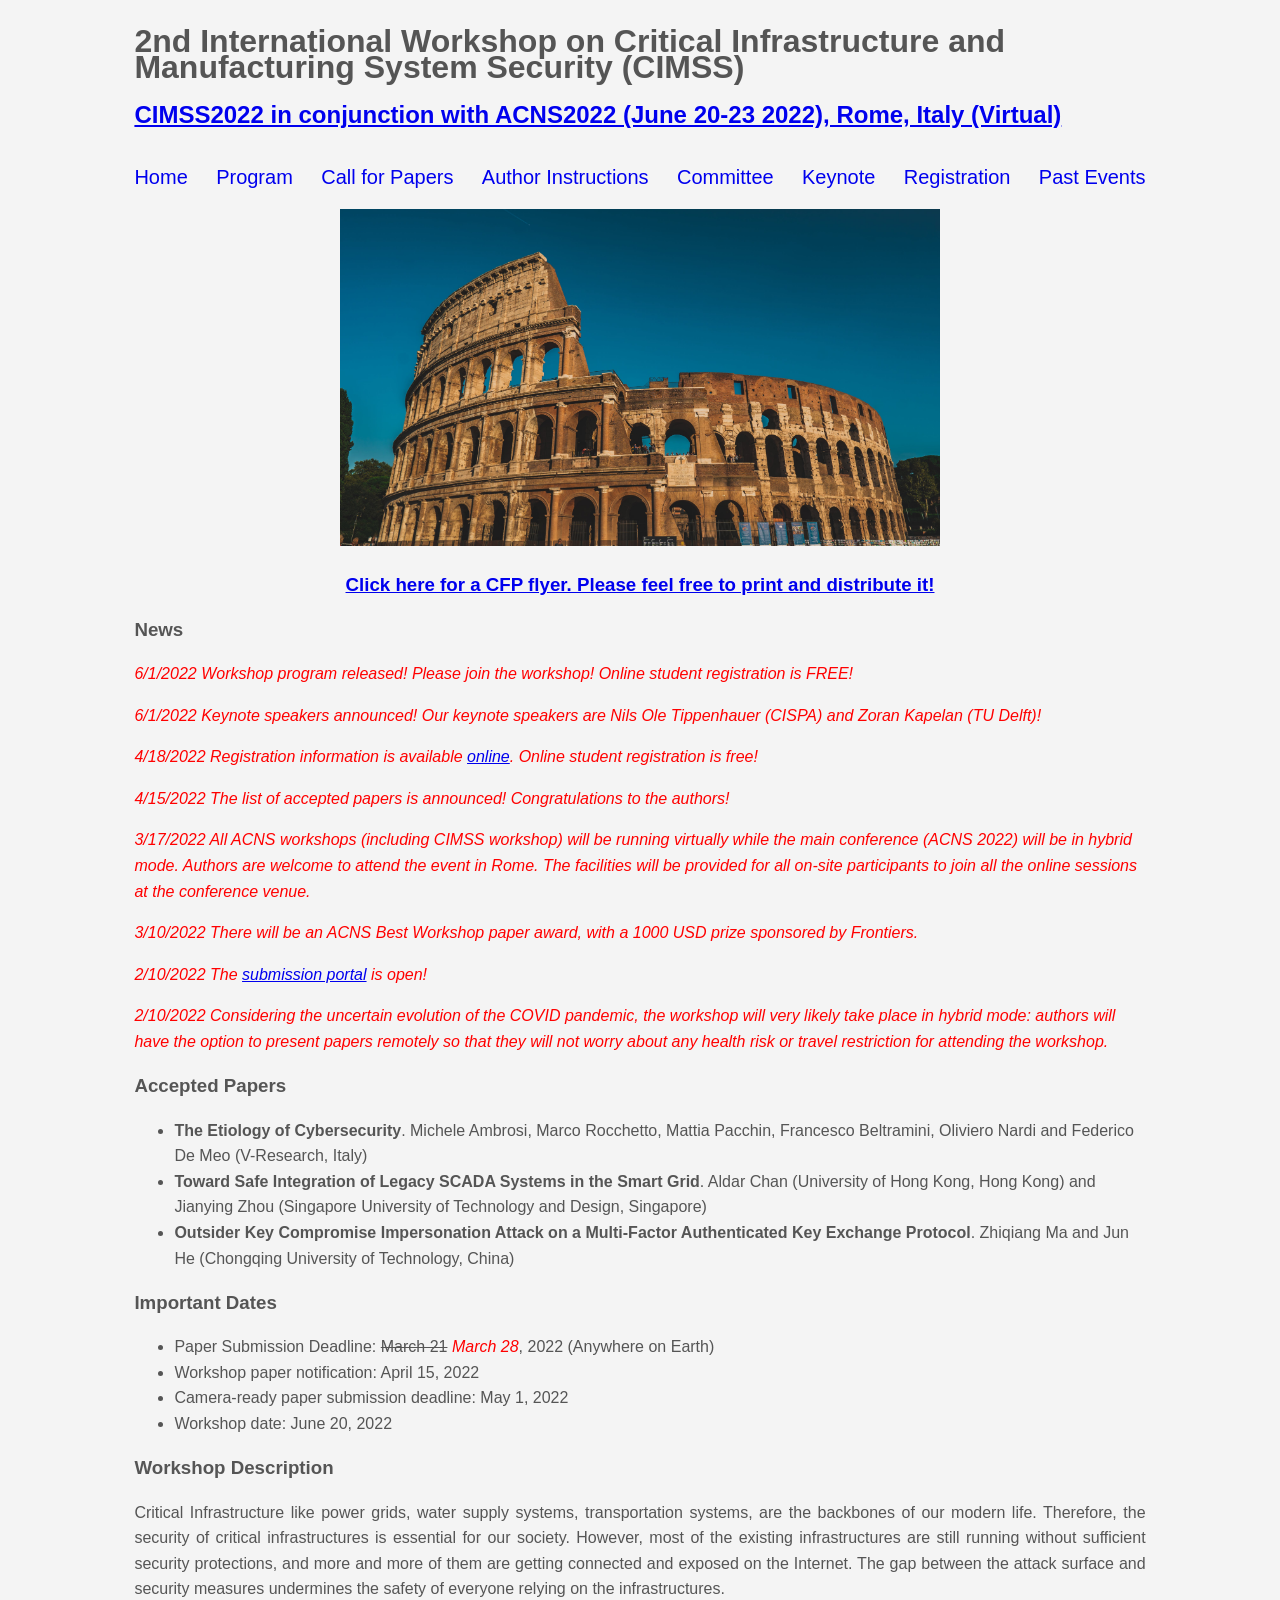
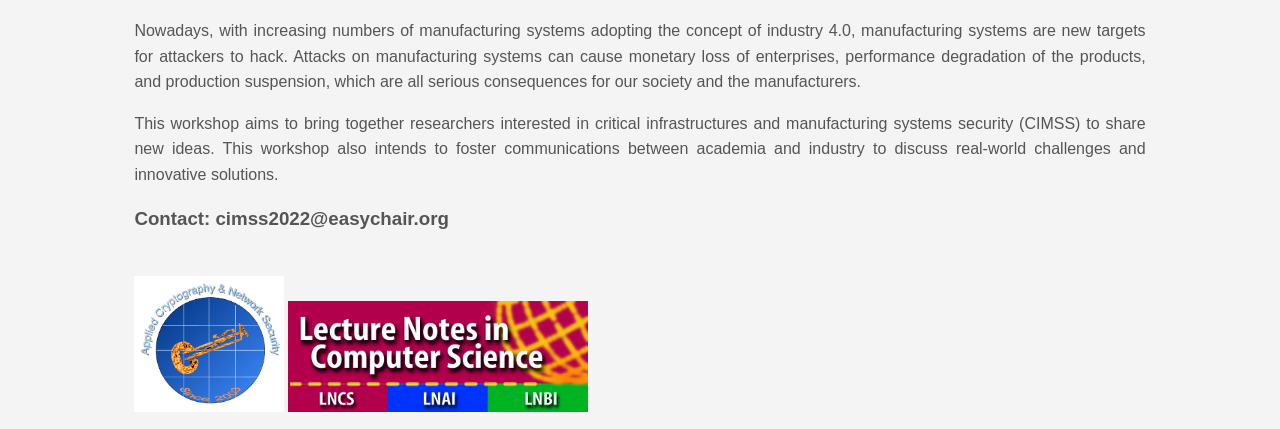
<file: contents/CIMSS2022/cimss2022.html>
<!DOCTYPE HTML>

<html>
	<head>
		<title>CIMSS2022 Workshop</title>
		<meta name="description" content="Homepage of CIMSS workshop" />
		<meta name="keyword" content="Criticial Infrastracture, Manufacturing System, Security, Cyber-Physical System Security, Industrial IoT">
		<link rel="stylesheet" type="text/css" href="css/style.css">
	</head>
	<body>

		<div class="container">
			<header id="main_header">
				<h1>2nd International Workshop on Critical Infrastructure and Manufacturing System Security (CIMSS)</h1>
				<h2><a href="https://sites.google.com/di.uniroma1.it/acns2022" target="_blank">CIMSS2022 in conjunction with ACNS2022 (June 20-23 2022), Rome, Italy (Virtual) </a></h2>
			</header>

			<nav id="navbar">

				<ul>
					<li> <a href="#">Home</a></li>
					<li> <a href="contents/program.html">Program</a></li>
					<li> <a href="contents/cfp.html">Call for Papers</a></li>
					<li> <a href="contents/author.html">Author Instructions</a></li>
					<li> <a href="contents/committee.html">Committee</a></li>
					<li> <a href="contents/keynote.html">Keynote</a></li>
					<li> <a href="https://sites.google.com/di.uniroma1.it/acns2022/registration">Registration</a></li>
					<li> <a href="contents/past_events.html">Past Events</a></li>
				</ul>

			</nav>

			<div id="main_pic">
				<img src="images/rome.jpeg" alt="" width="600" />
			</div>

			<div class="highlight">
				<h3><a href="files/CIMSS2022_CFP.pdf"> Click here for a CFP flyer. Please feel free to print and distribute it! </a></h3>
			</div>

			<h3>News</h3>
			<p><em>6/1/2022 Workshop program released! Please join the workshop! Online student registration is FREE! </em></p>
			<p><em>6/1/2022 Keynote speakers announced! Our keynote speakers are Nils Ole Tippenhauer (CISPA) and Zoran Kapelan (TU Delft)! </em></p>
			<p><em>4/18/2022 Registration information is available <a href="https://sites.google.com/di.uniroma1.it/acns2022/registration">online</a>. Online student registration is free!</em></p>
			<p><em>4/15/2022 The list of accepted papers is announced! Congratulations to the authors!</em></p>
			<p><em>3/17/2022 All ACNS workshops (including CIMSS workshop) will be running virtually while the main conference (ACNS 2022) will be in hybrid mode. Authors are welcome to attend the event in Rome. The facilities will be provided for all on-site participants to join all the online sessions at the conference venue.</em></p>
			<p><em>3/10/2022 There will be an ACNS Best Workshop paper award, with a 1000 USD prize sponsored by Frontiers.</em></p>
			<p><em>2/10/2022 The <a href="https://easychair.org/conferences/?conf=cimss2022">submission portal</a> is open!</em></p>
			<p><em>2/10/2022 Considering the uncertain evolution of the COVID pandemic, the workshop will very likely take place in hybrid mode: authors will have the option to present papers remotely so that they will not worry about any health risk or travel restriction for attending the workshop.</em></p>

			<h3>Accepted Papers</h3>
			<ul>
				<li><strong>The Etiology of Cybersecurity</strong>. Michele Ambrosi, Marco Rocchetto, Mattia Pacchin, Francesco Beltramini, Oliviero Nardi and Federico De Meo (V-Research, Italy)</li>
				<li><strong>Toward Safe Integration of Legacy SCADA Systems in the Smart Grid</strong>. Aldar Chan (University of Hong Kong, Hong Kong) and Jianying Zhou (Singapore University of Technology and Design, Singapore)</li>
				<li><strong>Outsider Key Compromise Impersonation Attack on a Multi-Factor Authenticated Key Exchange Protocol</strong>. Zhiqiang Ma and Jun He (Chongqing University of Technology, China)</li>
			</ul>

			<h3>Important Dates</h3>
			<ul>

				<li> Paper Submission Deadline: <s>March 21</s> <em> March 28</em>, 2022 (Anywhere on Earth)</em></li>
				<li> Workshop paper notification: April 15, 2022 </li>
				<li> Camera-ready paper submission deadline: May 1, 2022 </li>
				<li> Workshop date: June 20, 2022 </li>
			</ul>

			<h3>Workshop Description</h3>
			<p align="justify">Critical Infrastructure like power grids, water supply systems, transportation systems, are the backbones of our modern life. Therefore, the security of critical infrastructures is essential for our society. However, most of the existing infrastructures are still running without sufficient security protections, and more and more of them are getting connected and exposed on the Internet. The gap between the attack surface and security measures undermines the safety of everyone relying on the infrastructures.</p>

			<p align="justify">Nowadays, with increasing numbers of manufacturing systems adopting the concept of industry 4.0, manufacturing systems are new targets for attackers to hack. Attacks on manufacturing systems can cause monetary loss of enterprises, performance degradation of the products, and production suspension, which are all serious consequences for our society and the manufacturers.</p>

			<p align="justify">This workshop aims to bring together researchers interested in critical infrastructures and manufacturing systems security (CIMSS) to share new ideas. This workshop also intends to foster communications between academia and industry to discuss real-world challenges and innovative solutions.</p>

			<h3>Contact: cimss2022@easychair.org</h3>


			<br>

			<footer id="main_footer">
				<img src="images/acns-logo_L.jpg" alt="ACNS Logo" width="150" />
				<img src="images/LNCS-Logo.jpg" alt="LNCS Logo" width="300" />
			</footer>
		</div>

	</body>
</html>
</file>
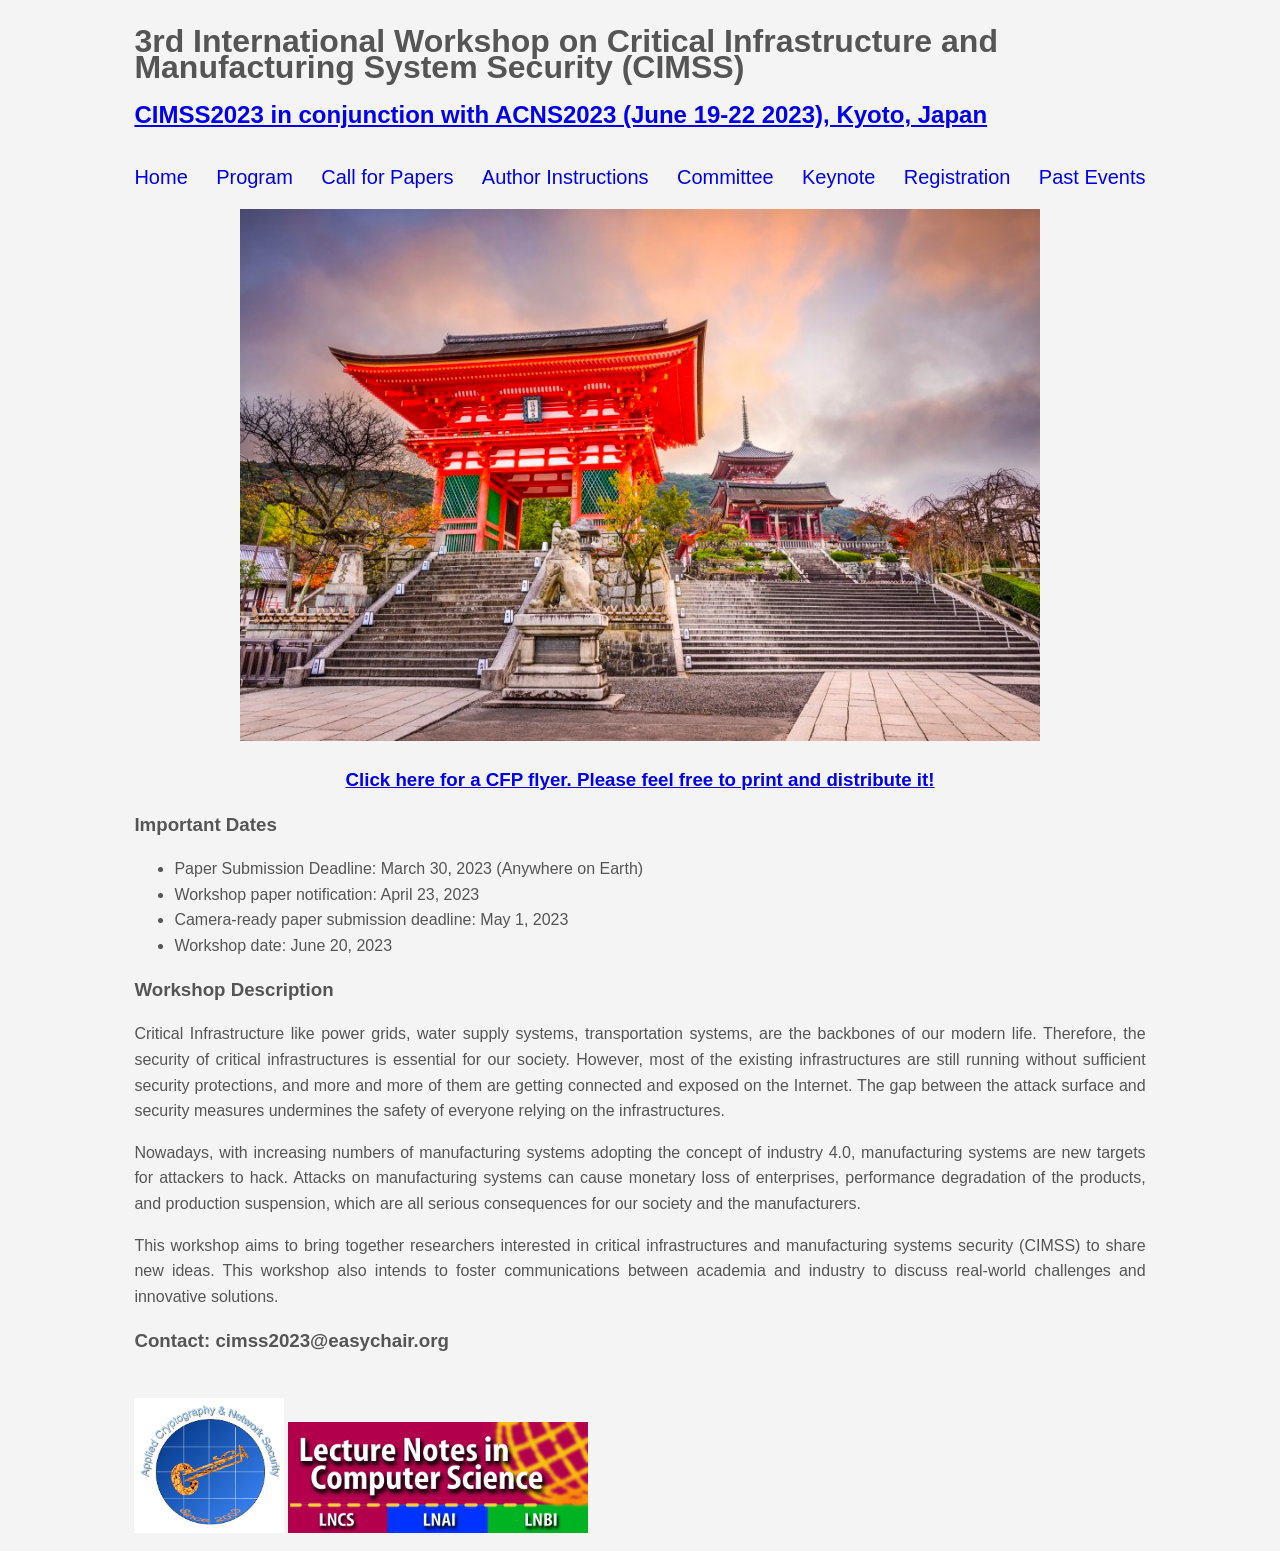
<file: contents/CIMSS2023/cimss2023.html>
<!DOCTYPE HTML>

<html>
	<head>
		<title>CIMSS2023 Workshop</title>
		<meta name="description" content="Homepage of CIMSS workshop" />
		<meta name="keyword" content="Criticial Infrastracture, Manufacturing System, Security, Cyber-Physical System Security, Industrial IoT">
		<link rel="stylesheet" type="text/css" href="css/style.css">
	</head>
	<body>

		<div class="container">
			<header id="main_header">
				<h1>3rd International Workshop on Critical Infrastructure and Manufacturing System Security (CIMSS)</h1>
				<h2><a href="https://sulab-sever.u-aizu.ac.jp/ACNS2023/" target="_blank">CIMSS2023 in conjunction with ACNS2023 (June 19-22 2023), Kyoto, Japan </a></h2>
			</header>

			<nav id="navbar">

				<ul>
					<li> <a href="#">Home</a></li>
					<li> <a href="contents/program.html">Program</a></li>
					<li> <a href="contents/cfp.html">Call for Papers</a></li>
					<li> <a href="contents/author.html">Author Instructions</a></li>
					<li> <a href="contents/committee.html">Committee</a></li>
					<!-- need to be updated later：-->
					<li> <a href="contents/keynote.html">Keynote</a></li>
					<li> <a href="https://conferenceservice.jp/registration/acns2023/">Registration</a></li>
					<li> <a href="contents/past_events.html">Past Events</a></li>

				</ul>

			</nav>

			<div id="main_pic">
				<img src="images/kyoto.jpg" alt="" width="800" />
			</div>

			<div class="highlight">
				<h3><a href="files/CIMSS23_CFP.pdf"> Click here for a CFP flyer. Please feel free to print and distribute it! </a></h3>
			</div>
			
			<!-- need to be updated later：
			<h3>News</h3>
			<p><em>6/1/2023 Workshop program released! Please join the workshop! Online student registration is FREE! </em></p>
			<p><em>6/1/2023 Keynote speakers announced! Our keynote speakers are Nils Ole Tippenhauer (CISPA) and Zoran Kapelan (TU Delft)! </em></p>
			<p><em>4/18/2023 Registration information is available <a href="https://sites.google.com/di.uniroma1.it/acns2023/registration">online</a>. Online student registration is free!</em></p>
			<p><em>4/15/2023 The list of accepted papers is announced! Congratulations to the authors!</em></p>
			<p><em>3/17/2023 All ACNS workshops (including CIMSS workshop) will be running virtually while the main conference (ACNS 2023) will be in hybrid mode. Authors are welcome to attend the event in Rome. The facilities will be provided for all on-site participants to join all the online sessions at the conference venue.</em></p>
			<p><em>3/10/2023 There will be an ACNS Best Workshop paper award, with a 1000 USD prize sponsored by Frontiers.</em></p>
			<p><em>2/10/2023 The <a href="https://easychair.org/conferences/?conf=cimss2023">submission portal</a> is open!</em></p>
			<p><em>2/10/2023 Considering the uncertain evolution of the COVID pandemic, the workshop will very likely take place in hybrid mode: authors will have the option to present papers remotely so that they will not worry about any health risk or travel restriction for attending the workshop.</em></p>

			<h3>Accepted Papers</h3>
			<ul>
				<li><strong>The Etiology of Cybersecurity</strong>. Michele Ambrosi, Marco Rocchetto, Mattia Pacchin, Francesco Beltramini, Oliviero Nardi and Federico De Meo (V-Research, Italy)</li>
				<li><strong>Toward Safe Integration of Legacy SCADA Systems in the Smart Grid</strong>. Aldar Chan (University of Hong Kong, Hong Kong) and Jianying Zhou (Singapore University of Technology and Design, Singapore)</li>
				<li><strong>Outsider Key Compromise Impersonation Attack on a Multi-Factor Authenticated Key Exchange Protocol</strong>. Zhiqiang Ma and Jun He (Chongqing University of Technology, China)</li>
			</ul>
			-->
			
			<h3>Important Dates</h3>
			<ul>

				<li> Paper Submission Deadline: March 30, 2023 (Anywhere on Earth) </li>
				<li> Workshop paper notification: April 23, 2023 </li>
				<li> Camera-ready paper submission deadline: May 1, 2023 </li>
				<li> Workshop date: June 20, 2023 </li>
			</ul>

			<h3>Workshop Description</h3>
			<p align="justify">Critical Infrastructure like power grids, water supply systems, transportation systems, are the backbones of our modern life. Therefore, the security of critical infrastructures is essential for our society. However, most of the existing infrastructures are still running without sufficient security protections, and more and more of them are getting connected and exposed on the Internet. The gap between the attack surface and security measures undermines the safety of everyone relying on the infrastructures.</p>

			<p align="justify">Nowadays, with increasing numbers of manufacturing systems adopting the concept of industry 4.0, manufacturing systems are new targets for attackers to hack. Attacks on manufacturing systems can cause monetary loss of enterprises, performance degradation of the products, and production suspension, which are all serious consequences for our society and the manufacturers.</p>

			<p align="justify">This workshop aims to bring together researchers interested in critical infrastructures and manufacturing systems security (CIMSS) to share new ideas. This workshop also intends to foster communications between academia and industry to discuss real-world challenges and innovative solutions.</p>

			<h3>Contact: cimss2023@easychair.org</h3>


			<br>

			<footer id="main_footer">
				<img src="images/acns-logo_L.jpg" alt="ACNS Logo" width="150" />
				<img src="images/LNCS-Logo.jpg" alt="LNCS Logo" width="300" />
			</footer>
		</div>

	</body>
</html>
</file>
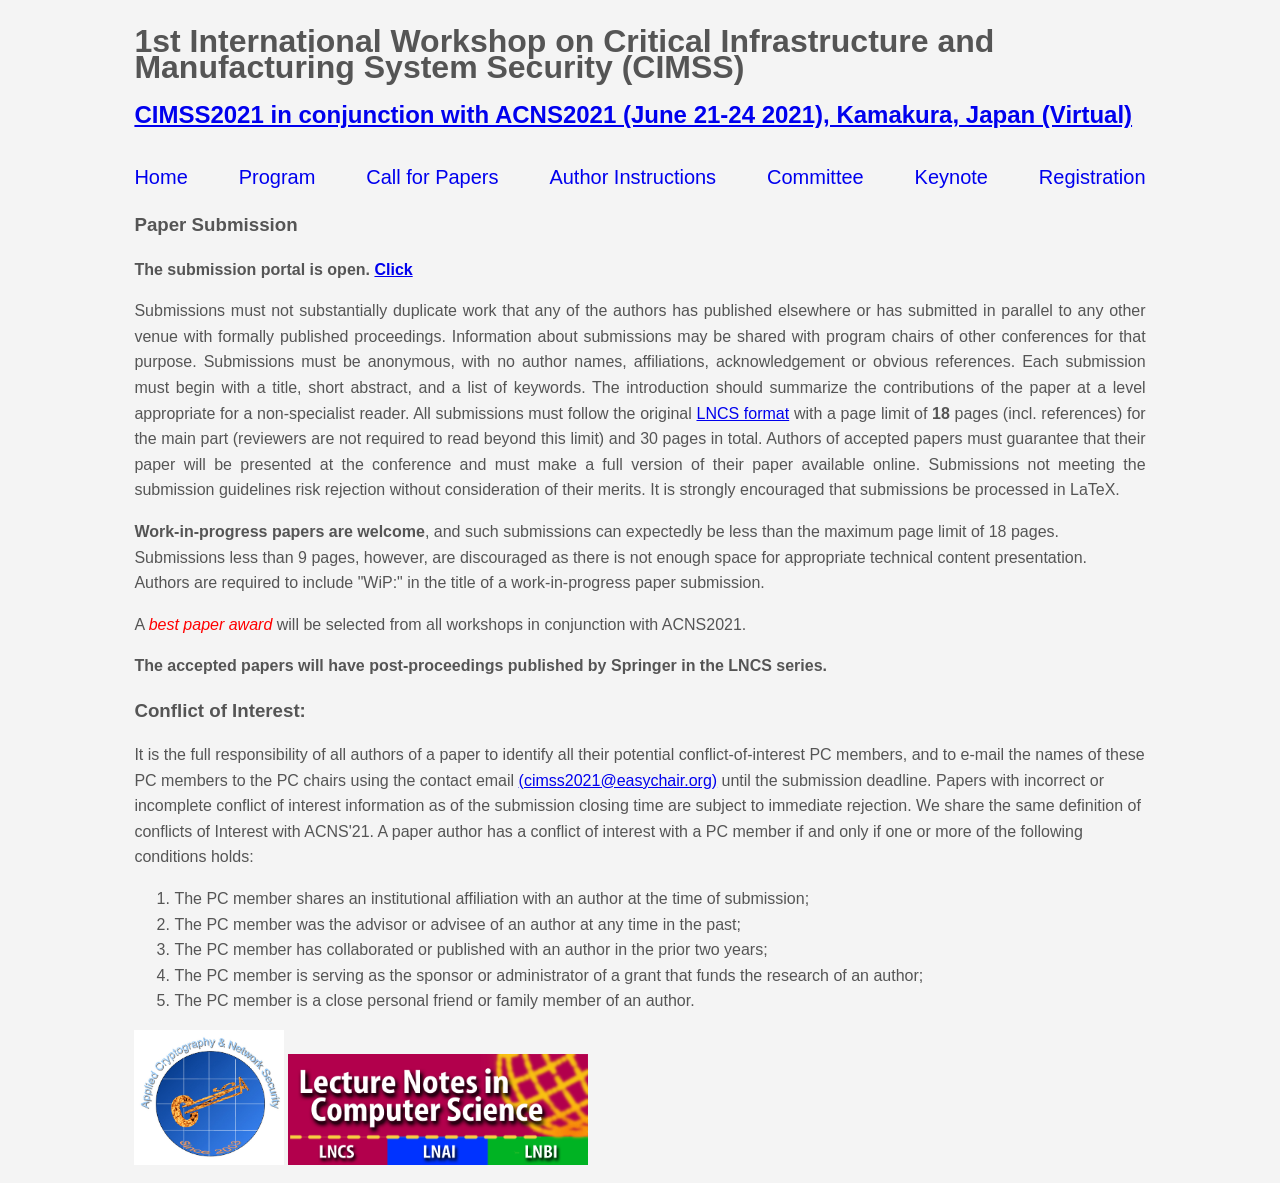
<file: contents/CIMSS2021/contents/author.html>
<!DOCTYPE HTML>

<html>
	<head>
		<title>CIMSS2021 Author Instructions</title>
		<meta name="description" content="Homepage of CIMSS workshop" />
		<meta name="keyword" content="Criticial Infrastracture, Manufacturing System, Security, Cyber-Physical System Security, Industrial IoT">
		<link rel="stylesheet" type="text/css" href="../css/style.css">
	</head>
	<body>

		<div class="container">
			<header id="main_header">
				<h1>1st International Workshop on Critical Infrastructure and Manufacturing System Security (CIMSS)</h1>
				<h2><a href="http://sulab-sever.u-aizu.ac.jp/ACNS2021/" target="_blank">CIMSS2021 in conjunction with ACNS2021 (June 21-24 2021), Kamakura, Japan (Virtual)</a></h2>
			</header>

			<nav id="navbar">

				<ul>
					<li> <a href="../cimss2021.html">Home</a></li>
					<li> <a href="program.html">Program</a></li>
					<li> <a href="cfp.html">Call for Papers</a></li>
					<li> <a href="#">Author Instructions</a></li>
					<li> <a href="committee.html">Committee</a></li>
					<li> <a href="keynote.html">Keynote</a></li>
					<li> <a href="http://sulab-sever.u-aizu.ac.jp/ACNS2021/registration.html">Registration</a></li>
				</ul>

			</nav>

			<h3> Paper Submission </h3>
			<p> <b>  The submission portal is open. <a href="https://easychair.org/conferences/?conf=cimss2021">Click</a></b> </p>

			<p align="justify"> Submissions must not substantially duplicate work that any of the authors has published elsewhere or has submitted in parallel to any other venue with formally published proceedings.  Information about submissions may be shared with program chairs of other conferences for that purpose. Submissions must be anonymous, with no author names, affiliations, acknowledgement or obvious references.  Each submission must begin with a title, short abstract, and a list of keywords. The introduction should summarize the contributions of the paper at a level appropriate for a non-specialist reader.  All submissions must follow the original <a href="http://www.springeronline.com/lncs" target="_blank">LNCS format</a> with a page limit of <b>18</b> pages (incl. references) for the main part (reviewers are not required to read beyond this limit) and 30 pages in total. Authors of accepted papers must guarantee that their paper will be presented at the conference and must make a full version of their paper available online.  Submissions not meeting the submission guidelines risk rejection without consideration of their merits. It is strongly encouraged that submissions be processed in LaTeX.</p>
			<p> <b>Work-in-progress papers are welcome</b>, and such submissions can expectedly be less than the maximum page limit of 18 pages. Submissions less than 9 pages, however, are discouraged as there is not enough space for appropriate technical content presentation. Authors are required to include "WiP:" in the title of a work-in-progress paper submission.</p>
			<p> A <em> best paper award </em> will be selected from all workshops in conjunction with ACNS2021.</p>
			<p> <b>The accepted papers will have post-proceedings published by Springer in the LNCS series. </b></p>

			<h3> Conflict of Interest: </h3>
			<p> It is the full responsibility of all authors of a paper to identify all their potential conflict-of-interest PC members, and to e-mail the names of these PC members to the PC chairs using the contact email <a href="mailto:cimss2021@easychair.org">(cimss2021@easychair.org)</a> until the submission deadline. Papers with incorrect or incomplete conflict of interest information as of the submission closing time are subject to immediate rejection. We share the same definition of conflicts of Interest with ACNS'21. A paper author has a conflict of interest with a PC member if and only if one or more of the following conditions holds:</p>
			<ol>
				<li> The PC member shares an institutional affiliation with an author at the time of submission; </li>
				<li> The PC member was the advisor or advisee of an author at any time in the past; </li>
				<li> The PC member has collaborated or published with an author in the prior two years; </li>
				<li> The PC member is serving as the sponsor or administrator of a grant that funds the research of an author; </li>
				<li> The PC member is a close personal friend or family member of an author.</li>
			</ol>
			<footer id="main_footer">
				<img src="../images/acns-logo_L.jpg" alt="ACNS Logo" width="150" />
				<img src="../images/LNCS-Logo.jpg" alt="LNCS Logo" width="300" />
			</footer>

		</div>
	</body>
</html>
</file>
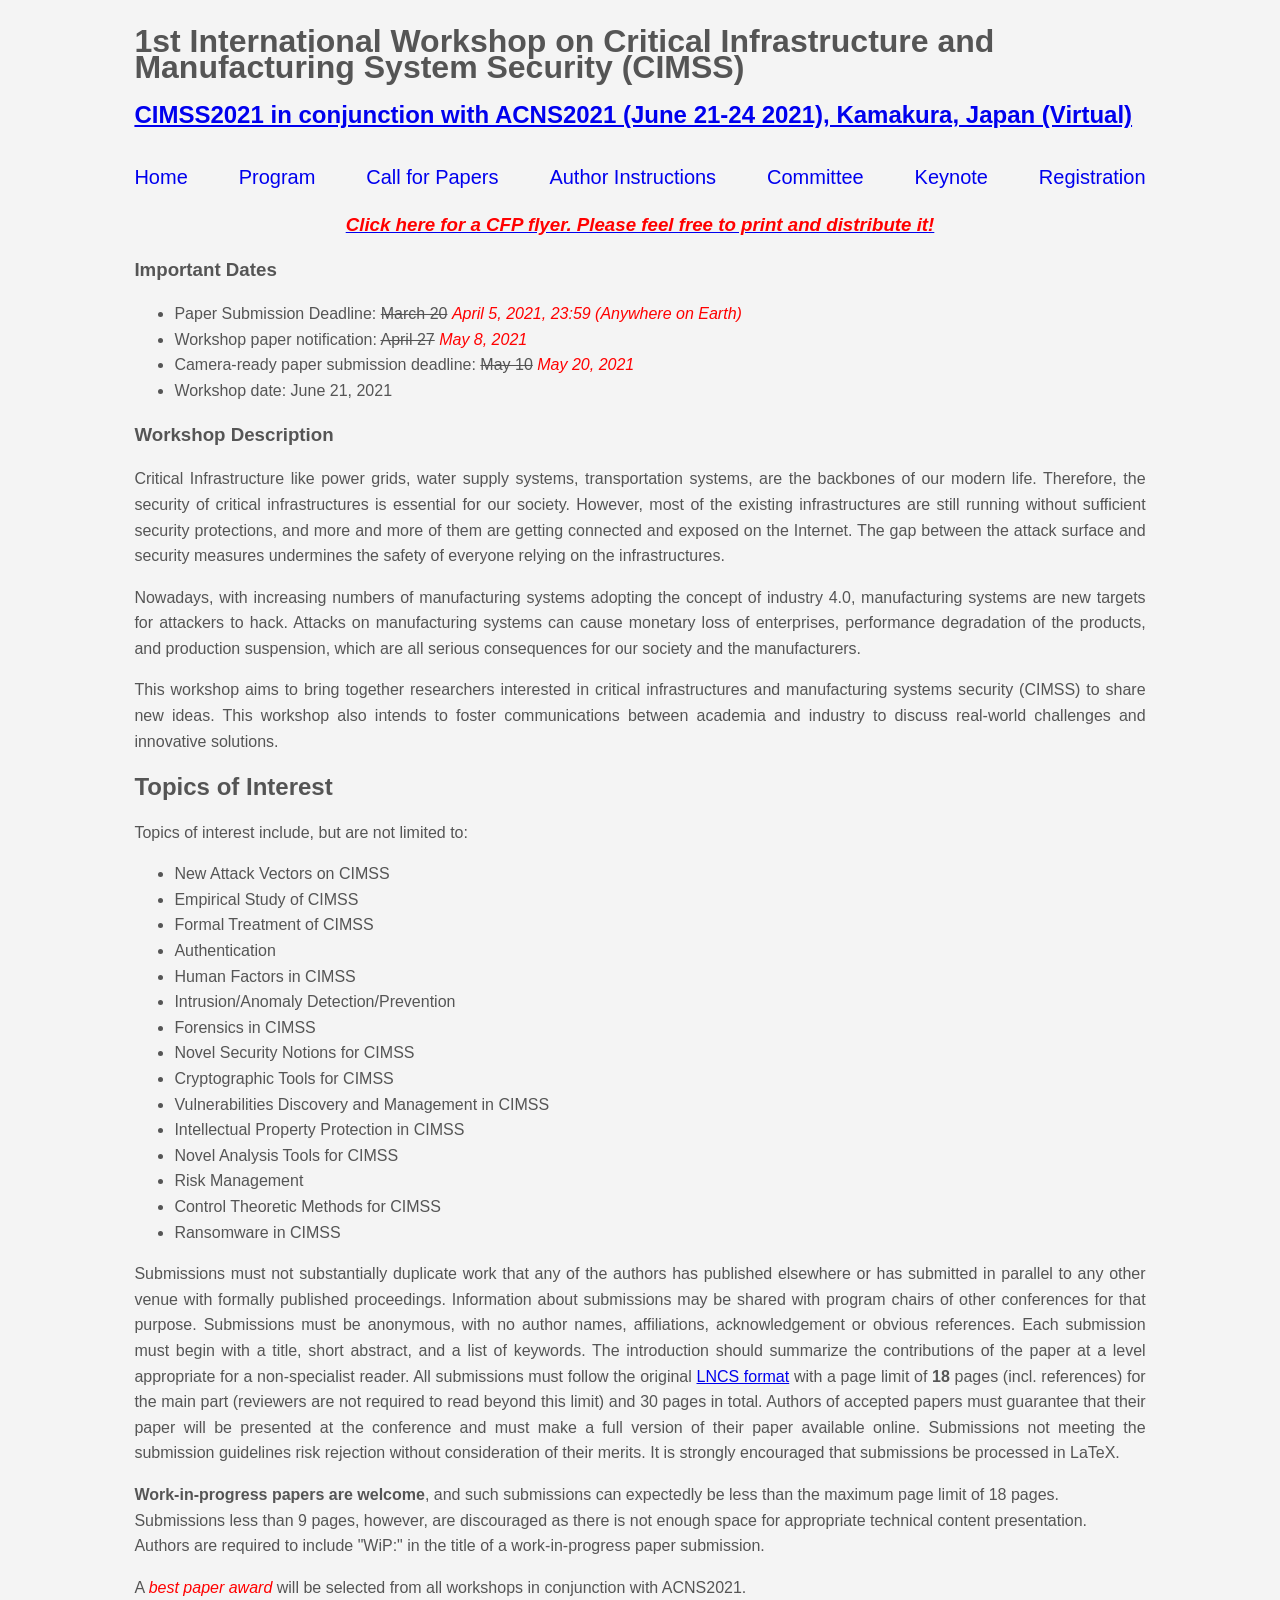
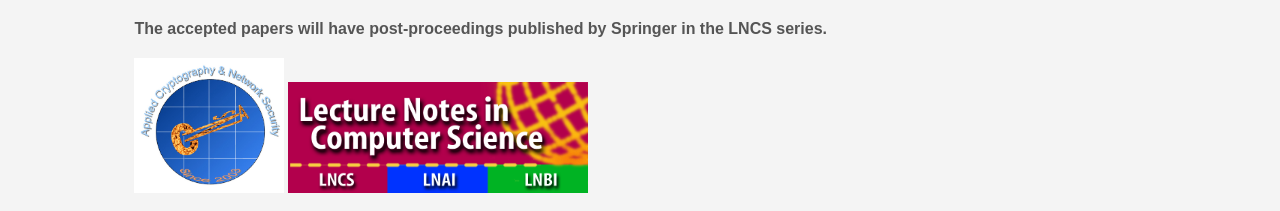
<file: contents/CIMSS2021/contents/cfp.html>
<!DOCTYPE HTML>

<html>
	<head>
		<title>CIMSS2021 Call for Papers</title>
		<meta name="description" content="Homepage of CIMSS workshop" />
		<meta name="keyword" content="Criticial Infrastracture, Manufacturing System, Security, Cyber-Physical System Security, Industrial IoT">
		<link rel="stylesheet" type="text/css" href="../css/style.css">
	</head>
	<body>

		<div class="container">
			<header id="main_header">
				<h1>1st International Workshop on Critical Infrastructure and Manufacturing System Security (CIMSS)</h1>
				<h2><a href="http://sulab-sever.u-aizu.ac.jp/ACNS2021/" target="_blank">CIMSS2021 in conjunction with ACNS2021 (June 21-24 2021), Kamakura, Japan (Virtual)</a></h2>
			</header>

			<nav id="navbar">

				<ul>
					<li> <a href="../cimss2021.html">Home</a></li>
					<li> <a href="program.html">Program</a></li>
					<li> <a href="#">Call for Papers</a></li>
					<li> <a href="author.html">Author Instructions</a></li>
					<li> <a href="committee.html">Committee</a></li>
					<li> <a href="keynote.html">Keynote</a></li>
					<li> <a href="http://sulab-sever.u-aizu.ac.jp/ACNS2021/registration.html">Registration</a></li>
				</ul>

			</nav>

			<div class="highlight">
				<h3><a href="../files/CIMSS2021_CFP_updated.pdf"> <em>Click here for a CFP flyer. Please feel free to print and distribute it! </em></a></h3>
			</div>

			<h3>Important Dates</h3>
			<ul>
				<li> Paper Submission Deadline: <s>March 20</s> <em>April 5, 2021, 23:59 (Anywhere on Earth)</em></li>
				<li> Workshop paper notification: <s>April 27</s> <em>May 8, 2021 </em></li>
				<li> Camera-ready paper submission deadline: <s>May 10</s> <em> May 20, 2021 </em></li>

				<li> Workshop date: June 21, 2021 </li>
			</ul>

			<h3>Workshop Description</h3>
			<p align="justify">Critical Infrastructure like power grids, water supply systems, transportation systems, are the backbones of our modern life. Therefore, the security of critical infrastructures is essential for our society. However, most of the existing infrastructures are still running without sufficient security protections, and more and more of them are getting connected and exposed on the Internet. The gap between the attack surface and security measures undermines the safety of everyone relying on the infrastructures.</p>

			<p align="justify">Nowadays, with increasing numbers of manufacturing systems adopting the concept of industry 4.0, manufacturing systems are new targets for attackers to hack. Attacks on manufacturing systems can cause monetary loss of enterprises, performance degradation of the products, and production suspension, which are all serious consequences for our society and the manufacturers.</p>

			<p align="justify">This workshop aims to bring together researchers interested in critical infrastructures and manufacturing systems security (CIMSS) to share new ideas. This workshop also intends to foster communications between academia and industry to discuss real-world challenges and innovative solutions.</p>

			<h2> Topics of Interest </h2>
			Topics of interest include, but are not limited to:
			<ul>
				<li> New Attack Vectors on CIMSS</li>
				<li> Empirical Study of CIMSS</li>
				<li> Formal Treatment of CIMSS</li>
				<li> Authentication</li>
				<li> Human Factors in CIMSS </li>
				<li> Intrusion/Anomaly Detection/Prevention </li>
				<li> Forensics in CIMSS </li>
				<li> Novel Security Notions for CIMSS </li>
				<li> Cryptographic Tools for CIMSS </li>
				<li> Vulnerabilities Discovery and Management in CIMSS </li>
				<li> Intellectual Property Protection in CIMSS </li>
				<li> Novel Analysis Tools for CIMSS </li>
				<li> Risk Management </li>
				<li> Control Theoretic Methods for CIMSS </li>
				<li> Ransomware in CIMSS </li>
			</ul>

			<p align="justify"> Submissions must not substantially duplicate work that any of the authors has published elsewhere or has submitted in parallel to any other venue with formally published proceedings.  Information about submissions may be shared with program chairs of other conferences for that purpose. Submissions must be anonymous, with no author names, affiliations, acknowledgement or obvious references.  Each submission must begin with a title, short abstract, and a list of keywords. The introduction should summarize the contributions of the paper at a level appropriate for a non-specialist reader.  All submissions must follow the original <a href="http://www.springeronline.com/lncs" target="_blank">LNCS format</a> with a page limit of <b>18</b> pages (incl. references) for the main part (reviewers are not required to read beyond this limit) and 30 pages in total. Authors of accepted papers must guarantee that their paper will be presented at the conference and must make a full version of their paper available online.  Submissions not meeting the submission guidelines risk rejection without consideration of their merits. It is strongly encouraged that submissions be processed in LaTeX.</p>
			<p> <b>Work-in-progress papers are welcome</b>, and such submissions can expectedly be less than the maximum page limit of 18 pages. Submissions less than 9 pages, however, are discouraged as there is not enough space for appropriate technical content presentation. Authors are required to include "WiP:" in the title of a work-in-progress paper submission.</p>
			<p> A <em> best paper award </em> will be selected from all workshops in conjunction with ACNS2021.</p>
			<p> <b>The accepted papers will have post-proceedings published by Springer in the LNCS series. </b></p>

			<footer id="main_footer">
				<img src="../images/acns-logo_L.jpg" alt="ACNS Logo" width="150" />
				<img src="../images/LNCS-Logo.jpg" alt="LNCS Logo" width="300" />
			</footer>

		</div>
	</body>
</html>
</file>
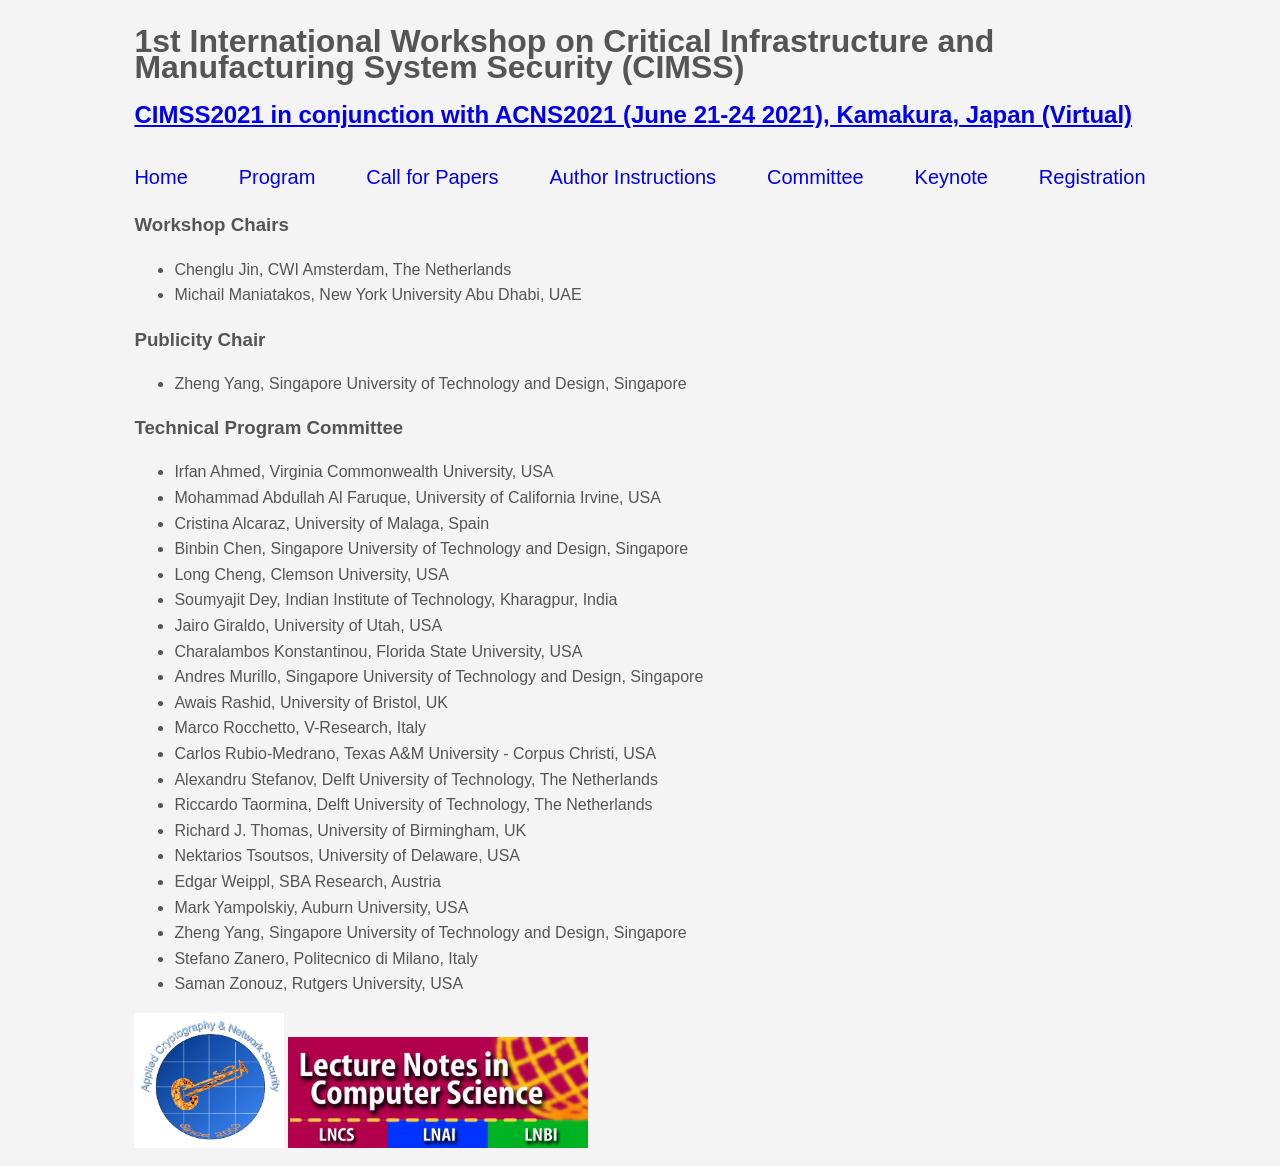
<file: contents/CIMSS2021/contents/committee.html>
<!DOCTYPE HTML>

<html>
	<head>
		<title>CIMSS2021 Committee</title>
		<meta name="description" content="Homepage of CIMSS workshop" />
		<meta name="keyword" content="Criticial Infrastracture, Manufacturing System, Security, Cyber-Physical System Security, Industrial IoT">
		<link rel="stylesheet" type="text/css" href="../css/style.css">
	</head>
	<body>

		<div class="container">
			<header id="main_header">
				<h1>1st International Workshop on Critical Infrastructure and Manufacturing System Security (CIMSS)</h1>
				<h2><a href="http://sulab-sever.u-aizu.ac.jp/ACNS2021/" target="_blank">CIMSS2021 in conjunction with ACNS2021 (June 21-24 2021), Kamakura, Japan (Virtual)</a></h2>
			</header>

			<nav id="navbar">

				<ul>
					<li> <a href="../cimss2021.html">Home</a></li>
					<li> <a href="program.html">Program</a></li>
					<li> <a href="cfp.html">Call for Papers</a></li>
					<li> <a href="author.html">Author Instructions</a></li>
					<li> <a href="#">Committee</a></li>
					<li> <a href="keynote.html">Keynote</a></li>
					<li> <a href="http://sulab-sever.u-aizu.ac.jp/ACNS2021/registration.html">Registration</a></li>
				</ul>

			</nav>

			<h3>Workshop Chairs</h3>
			<ul>
				<li> Chenglu Jin, CWI Amsterdam, The Netherlands </li>
				<li> Michail Maniatakos, New York University Abu Dhabi, UAE </li>
			</ul>


			<h3>Publicity Chair</h3>
			<ul>
				<li> Zheng Yang, Singapore University of Technology and Design, Singapore </li>
			</ul>


			<h3>Technical Program Committee</h3>
			<ul>
				<li> Irfan Ahmed, Virginia Commonwealth University, USA </li>
				<li> Mohammad Abdullah Al Faruque, University of California Irvine, USA </li>
				<li> Cristina Alcaraz, University of Malaga, Spain </li>
				<li> Binbin Chen, Singapore University of Technology and Design, Singapore </li>
				<li> Long Cheng, Clemson University, USA </li>
				<li> Soumyajit Dey, Indian Institute of Technology, Kharagpur, India </li>
				<li> Jairo Giraldo, University of Utah, USA </li>
				<li> Charalambos Konstantinou, Florida State University, USA </li> 
				<li> Andres Murillo, Singapore University of Technology and Design, Singapore </li>
				<li> Awais Rashid, University of Bristol, UK </li>
				<li> Marco Rocchetto, V-Research, Italy </li>
				<li> Carlos Rubio-Medrano, Texas A&M University - Corpus Christi, USA </li>
				<li> Alexandru Stefanov, Delft University of Technology, The Netherlands </li>
				<li> Riccardo Taormina, Delft University of Technology, The Netherlands </li>
				<li> Richard J. Thomas, University of Birmingham, UK </li>
				<li> Nektarios Tsoutsos, University of Delaware, USA </li>
				<li> Edgar Weippl, SBA Research, Austria </li>
				<li> Mark Yampolskiy, Auburn University, USA </li>
				<li> Zheng Yang, Singapore University of Technology and Design, Singapore </li>
				<li> Stefano Zanero, Politecnico di Milano, Italy </li>
				<li> Saman Zonouz, Rutgers University, USA </li>
			</ul>


			<footer id="main_footer">
				<img src="../images/acns-logo_L.jpg" alt="ACNS Logo" width="150" />
				<img src="../images/LNCS-Logo.jpg" alt="LNCS Logo" width="300" />
			</footer>

		</div>
	</body>
</html>
</file>
<file: css/style.css>
body{
	background-color:#f4f4f4;
	color:#555555;

	font-size:16px;
	font-family: Arial, Helvetica, sans-serif;
	line-height: 1.6em;
}

.container{
	width:80%;
	margin:auto;
	overflow:hidden;
}

#main_pic{
	margin-top:15px;
	text-align:center;
}

em{
	color:red;
}

#main_header{

}

#navbar{
	height:45px;
	padding-top:1px;
}

#navbar ul{
	padding:0;
	list-style:none;
	justify-content:space-between;
	display:flex;
}

#navbar li{
	display:inline-block;
	vertical-align:middle;
}

#navbar a{
	text-decoration:none;
	font-size:20px;
}

.highlight{
	text-align:center;
}

#main_footer{
	font-size:12px;
	font-family: Arial, Helvetica, sans-serif;
}
</file>
<file: contents/CIMSS2024/css/style.css>
body{
	background-color:#f4f4f4;
	color:#555555;

	font-size:16px;
	font-family: Arial, Helvetica, sans-serif;
	line-height: 1.6em;
}

.container{
	width:80%;
	margin:auto;
	overflow:hidden;
}

#main_pic{
	margin-top:15px;
	text-align:center;
}

em{
	color:red;
}

#main_header{

}

#navbar{
	height:45px;
	padding-top:1px;
}

#navbar ul{
	padding:0;
	list-style:none;
	justify-content:space-between;
	display:flex;
}

#navbar li{
	display:inline-block;
	vertical-align:middle;
}

#navbar a{
	text-decoration:none;
	font-size:20px;
}

.highlight{
	text-align:center;
}

#main_footer{
	font-size:12px;
	font-family: Arial, Helvetica, sans-serif;
}
</file>
<file: contents/CIMSS2021/css/style.css>
body{
	background-color:#f4f4f4;
	color:#555555;

	font-size:16px;
	font-family: Arial, Helvetica, sans-serif;
	line-height: 1.6em;
}

.container{
	width:80%;
	margin:auto;
	overflow:hidden;
}

#main_pic{
	margin-top:15px;
	text-align:center;
}

em{
	color:red;
}

#main_header{

}

#navbar{
	height:45px;
	padding-top:1px;
}

#navbar ul{
	padding:0;
	list-style:none;
	justify-content:space-between;
	display:flex;
}

#navbar li{
	display:inline-block;
	vertical-align:middle;
}

#navbar a{
	text-decoration:none;
	font-size:20px;
}

.highlight{
	text-align:center;
}

#main_footer{
	font-size:12px;
	font-family: Arial, Helvetica, sans-serif;
}
</file>
<file: contents/CIMSS2022/css/style.css>
body{
	background-color:#f4f4f4;
	color:#555555;

	font-size:16px;
	font-family: Arial, Helvetica, sans-serif;
	line-height: 1.6em;
}

.container{
	width:80%;
	margin:auto;
	overflow:hidden;
}

#main_pic{
	margin-top:15px;
	text-align:center;
}

em{
	color:red;
}

#main_header{

}

#navbar{
	height:45px;
	padding-top:1px;
}

#navbar ul{
	padding:0;
	list-style:none;
	justify-content:space-between;
	display:flex;
}

#navbar li{
	display:inline-block;
	vertical-align:middle;
}

#navbar a{
	text-decoration:none;
	font-size:20px;
}

.highlight{
	text-align:center;
}

#main_footer{
	font-size:12px;
	font-family: Arial, Helvetica, sans-serif;
}
</file>
<file: contents/CIMSS2023/css/style.css>
body{
	background-color:#f4f4f4;
	color:#555555;

	font-size:16px;
	font-family: Arial, Helvetica, sans-serif;
	line-height: 1.6em;
}

.container{
	width:80%;
	margin:auto;
	overflow:hidden;
}

#main_pic{
	margin-top:15px;
	text-align:center;
}

em{
	color:red;
}

#main_header{

}

#navbar{
	height:45px;
	padding-top:1px;
}

#navbar ul{
	padding:0;
	list-style:none;
	justify-content:space-between;
	display:flex;
}

#navbar li{
	display:inline-block;
	vertical-align:middle;
}

#navbar a{
	text-decoration:none;
	font-size:20px;
}

.highlight{
	text-align:center;
}

#main_footer{
	font-size:12px;
	font-family: Arial, Helvetica, sans-serif;
}
</file>
